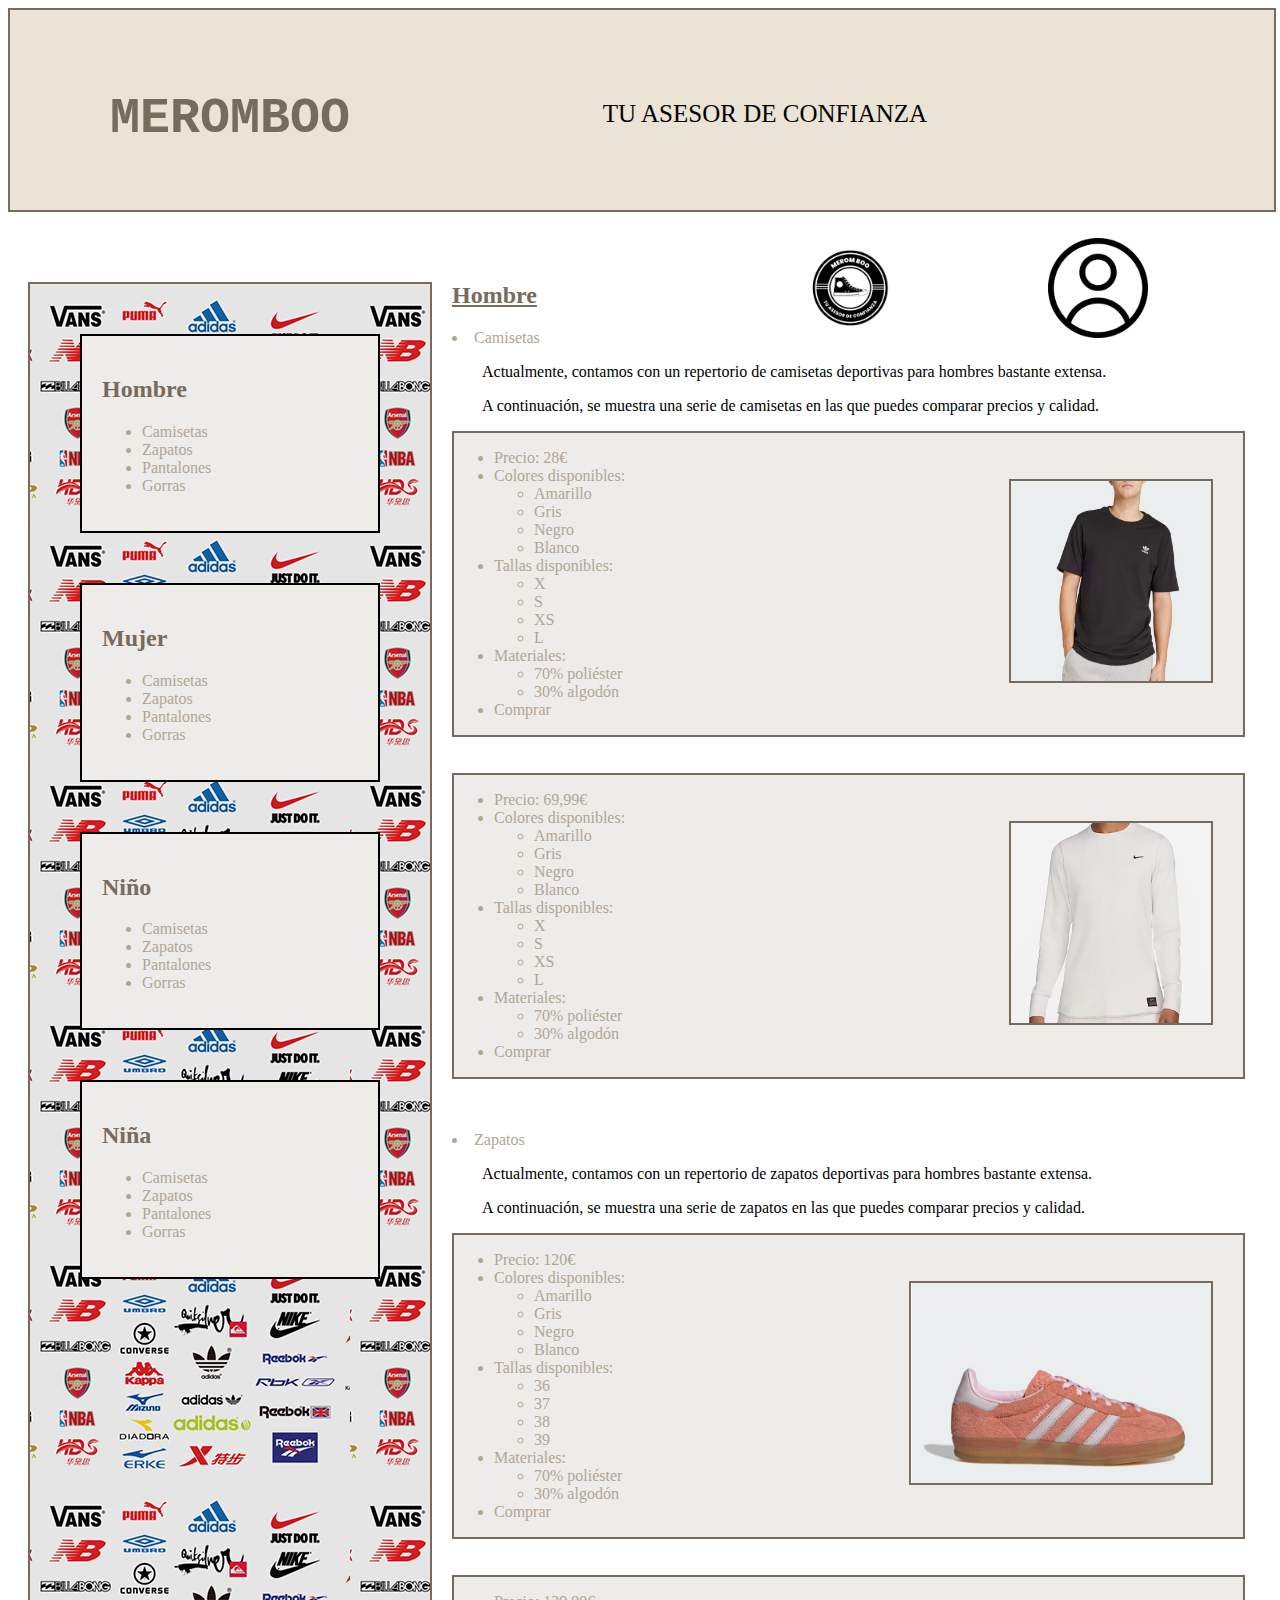
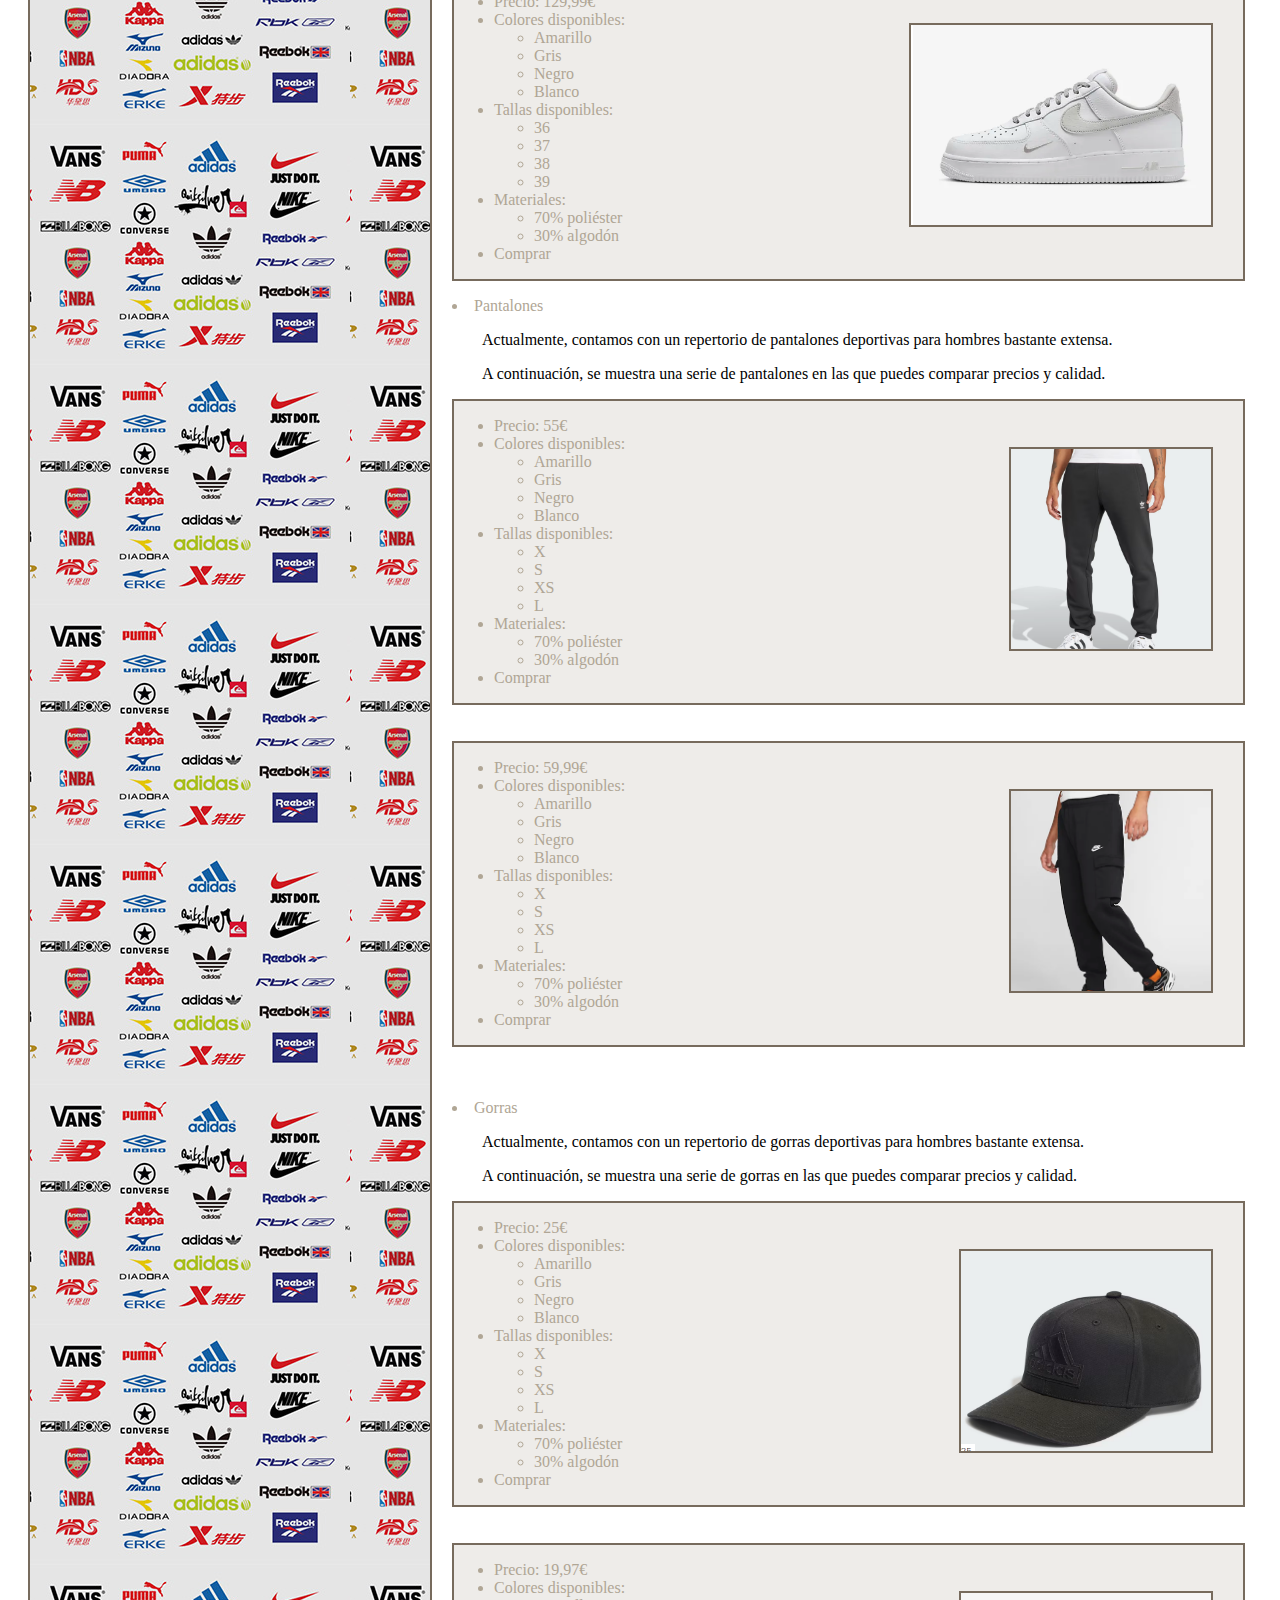
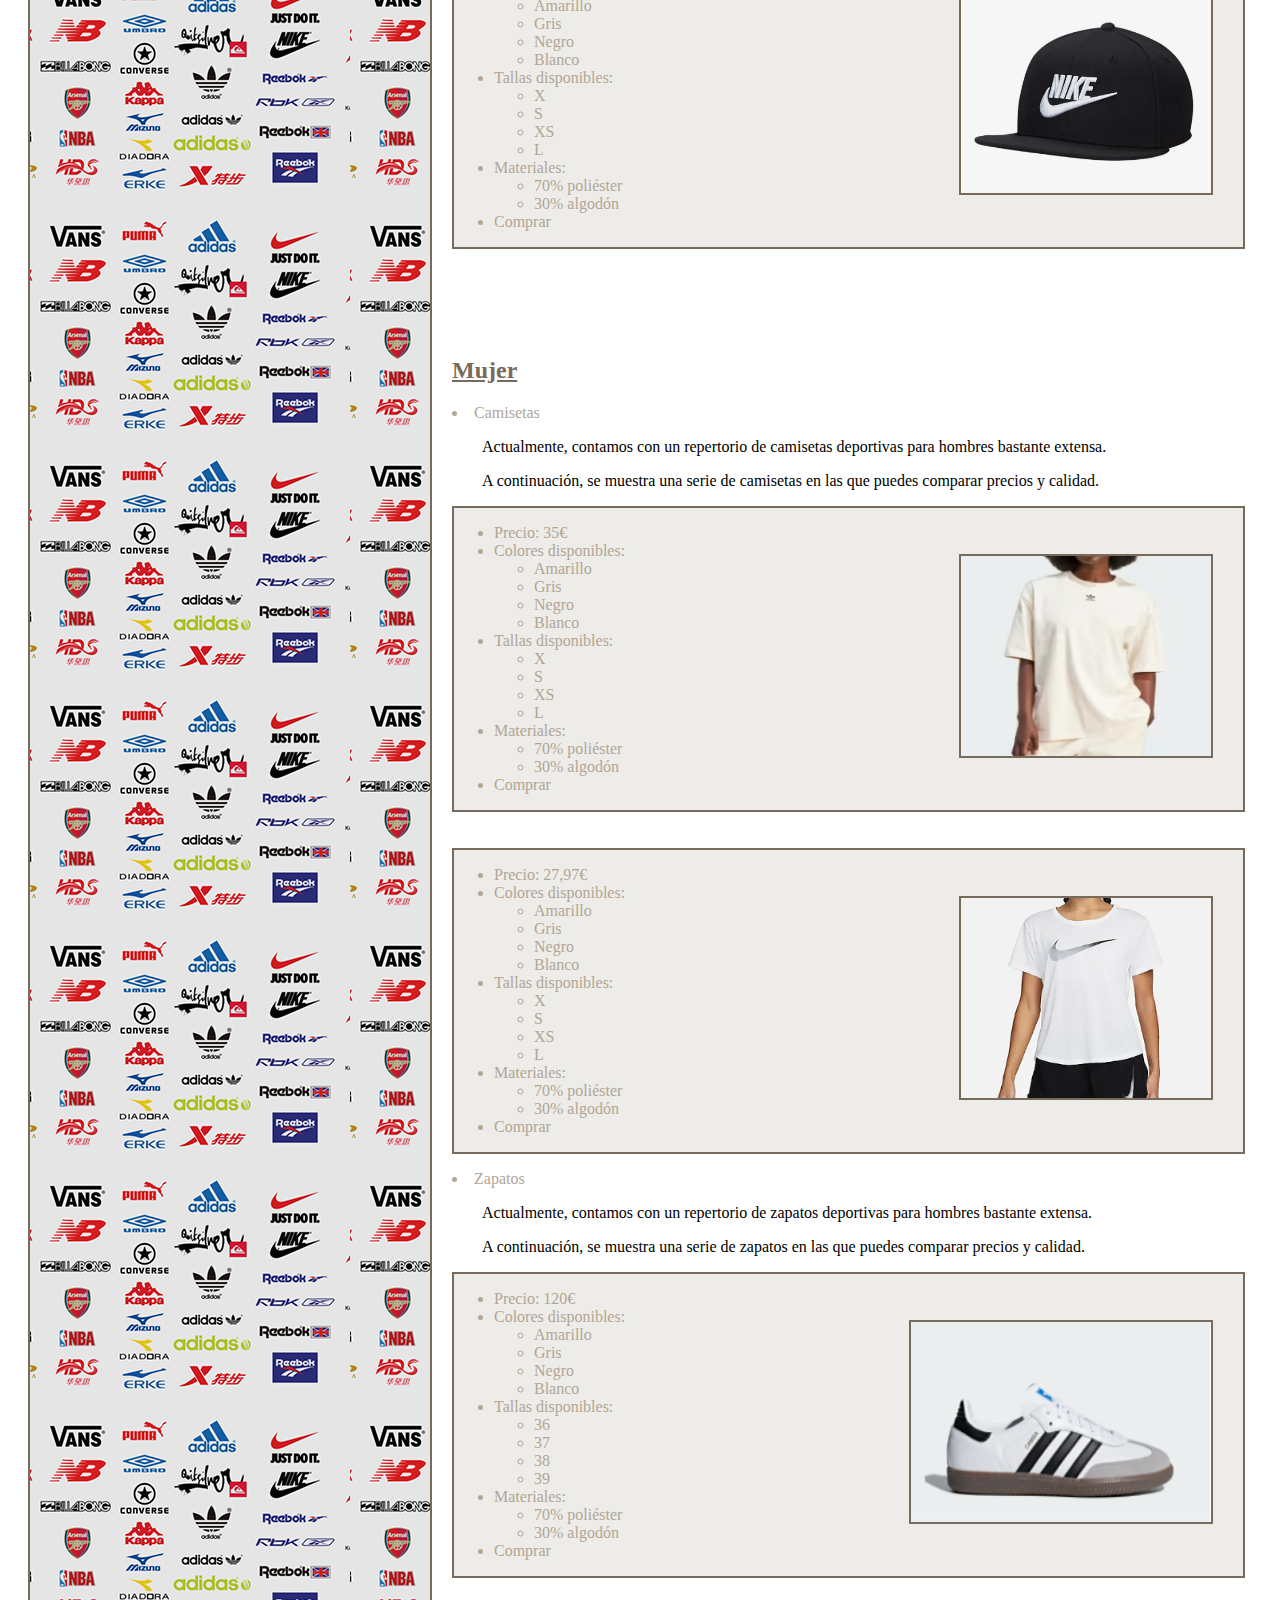
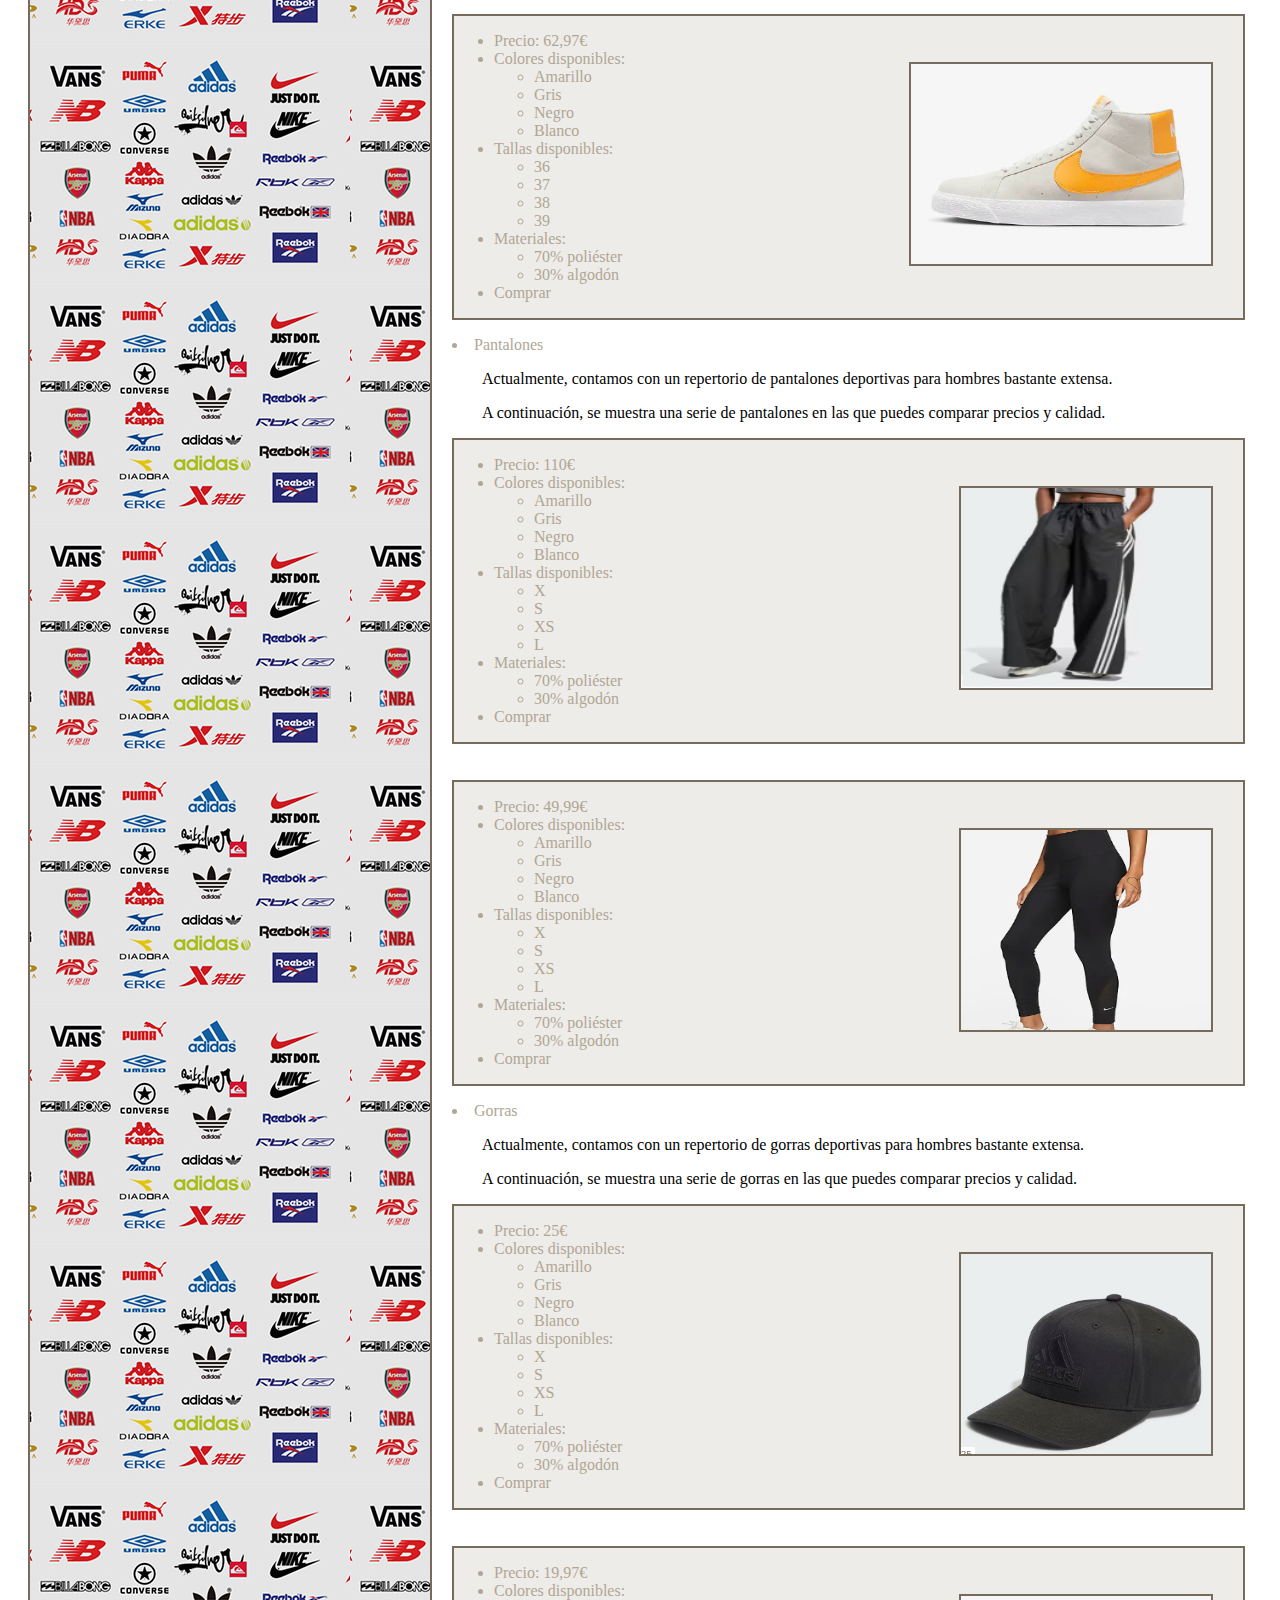
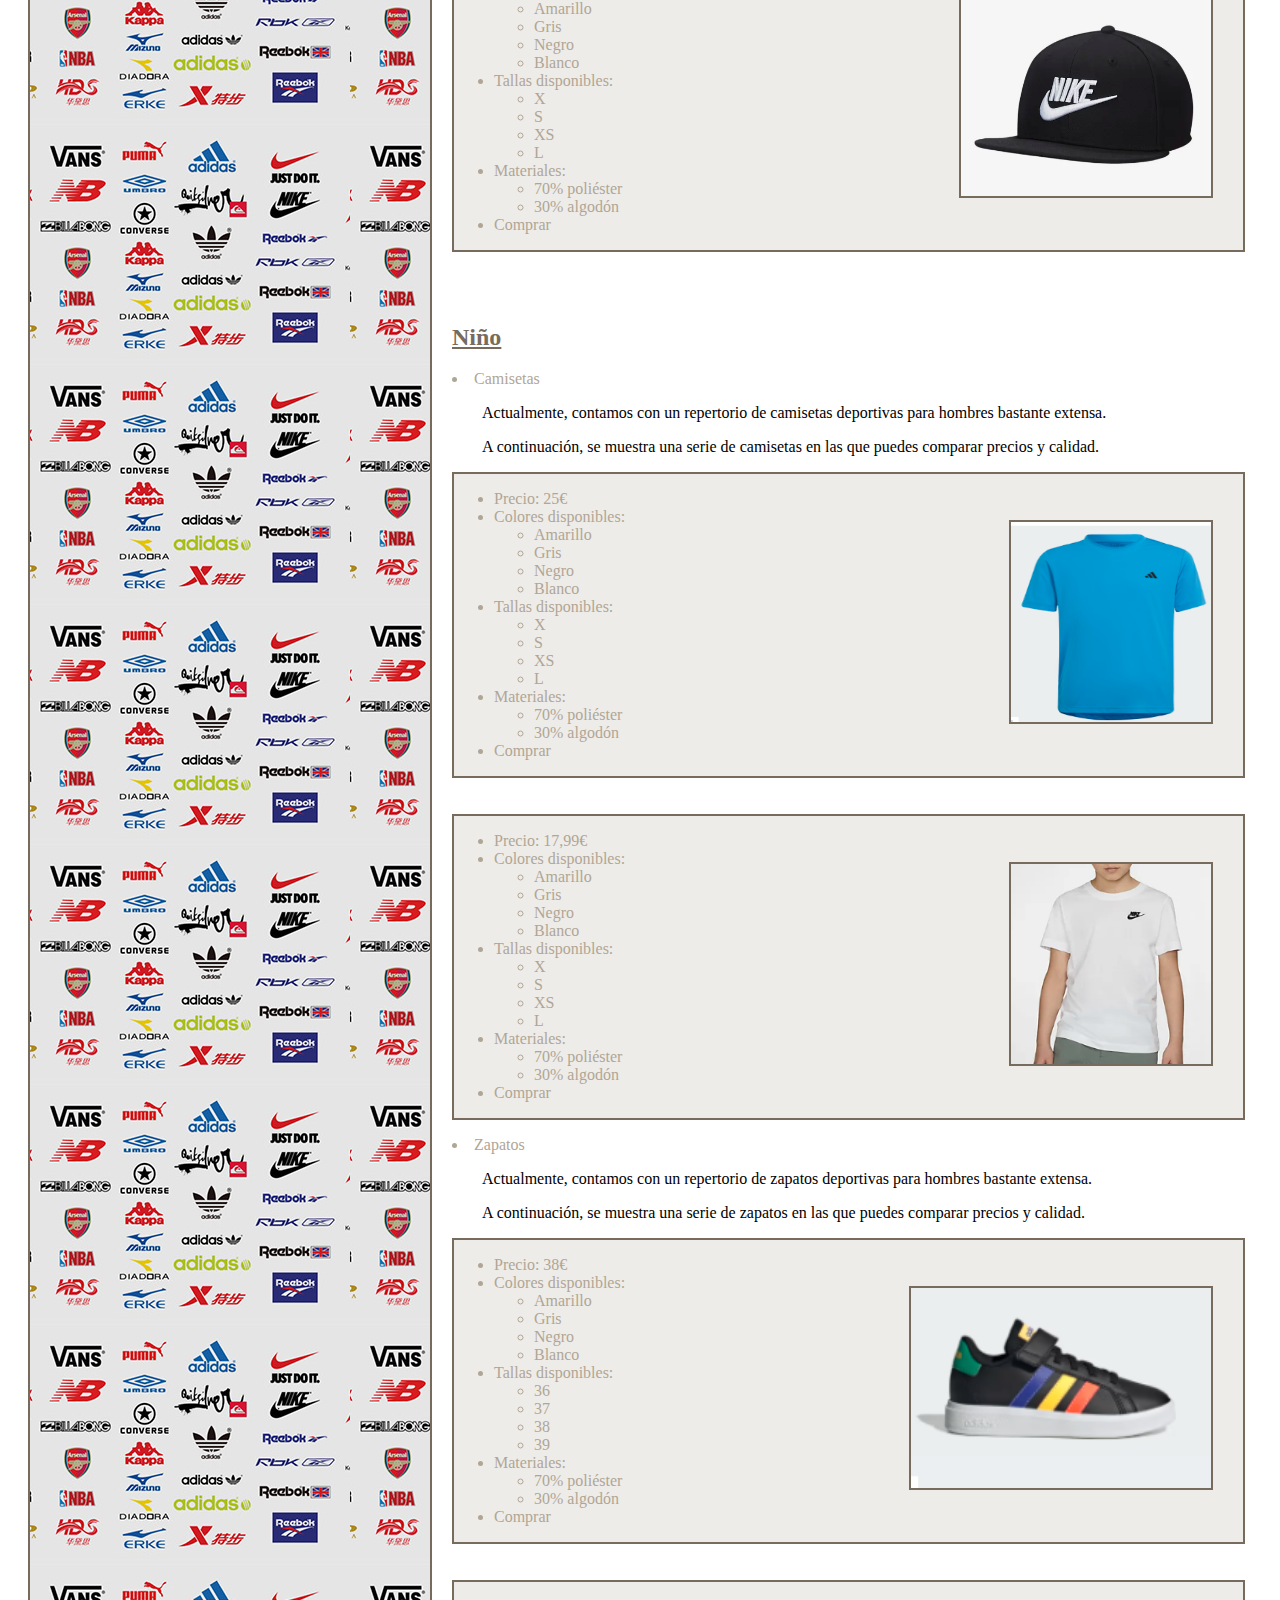
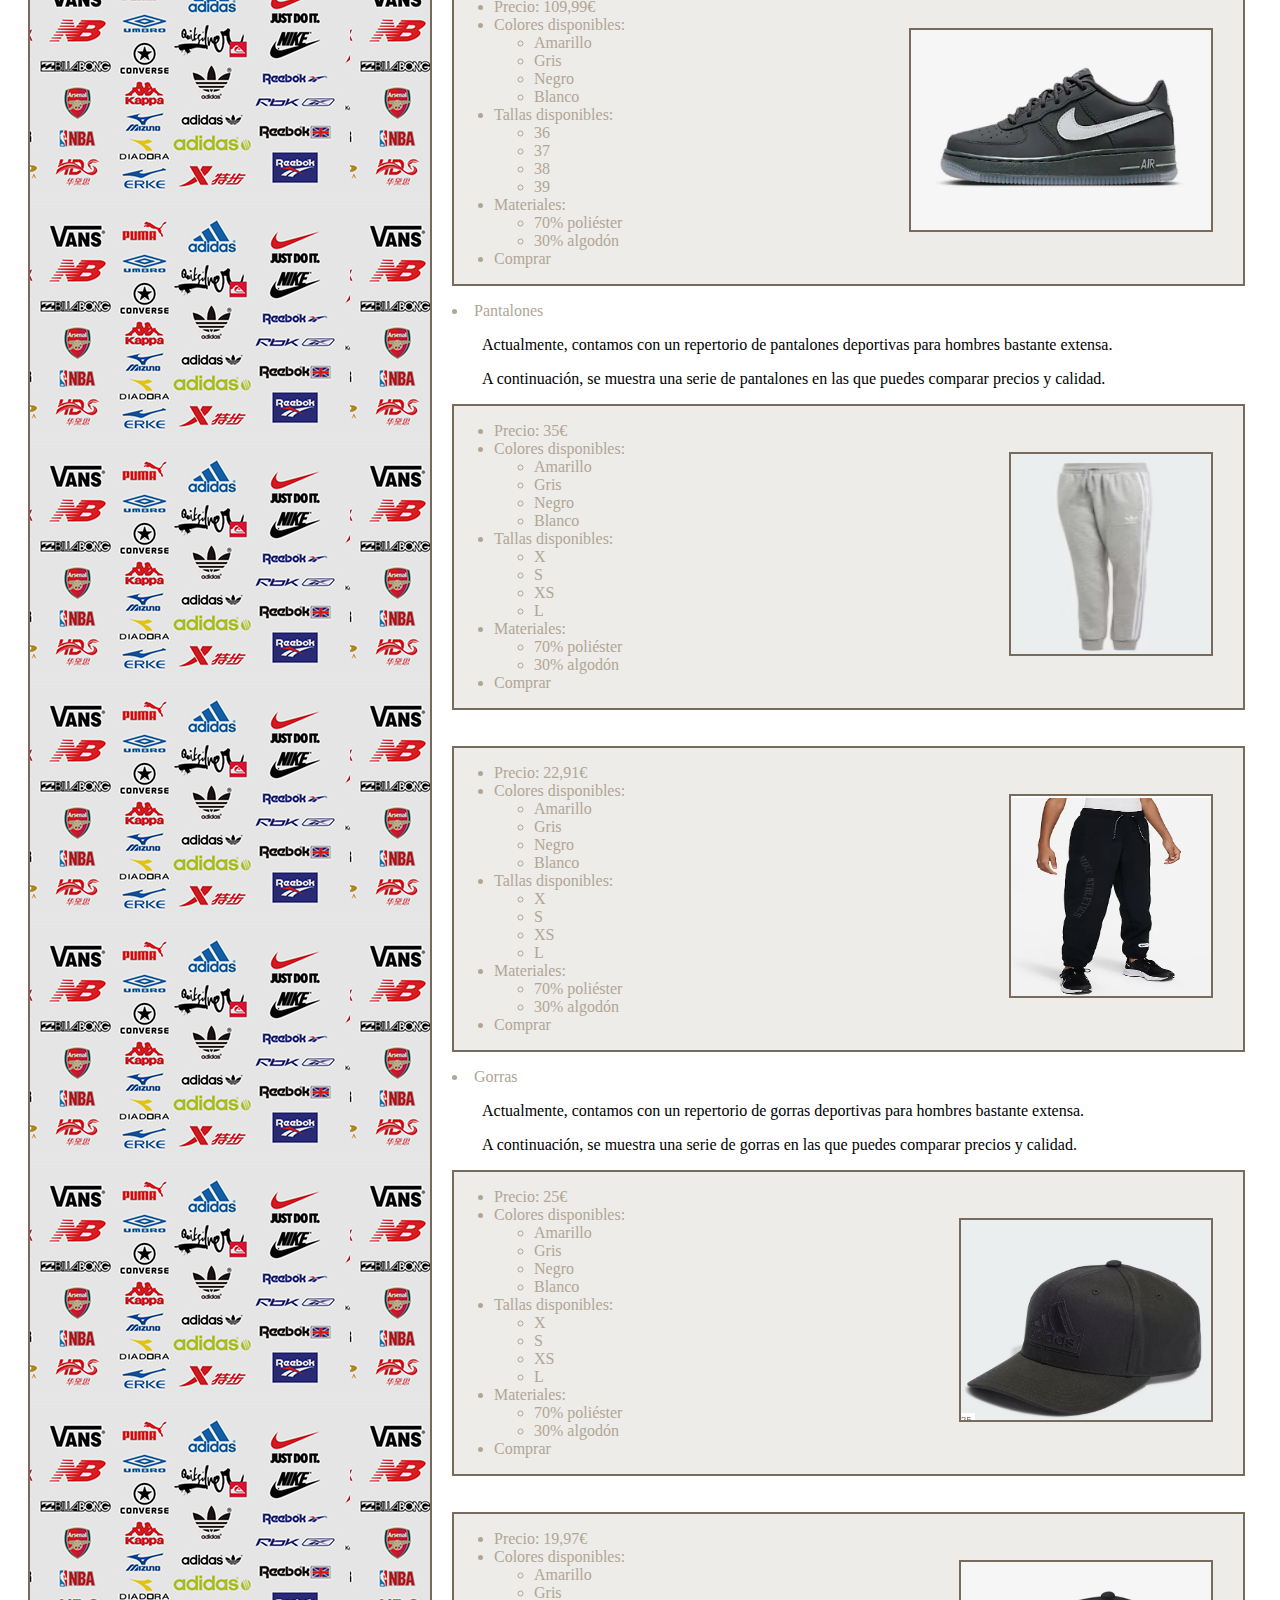
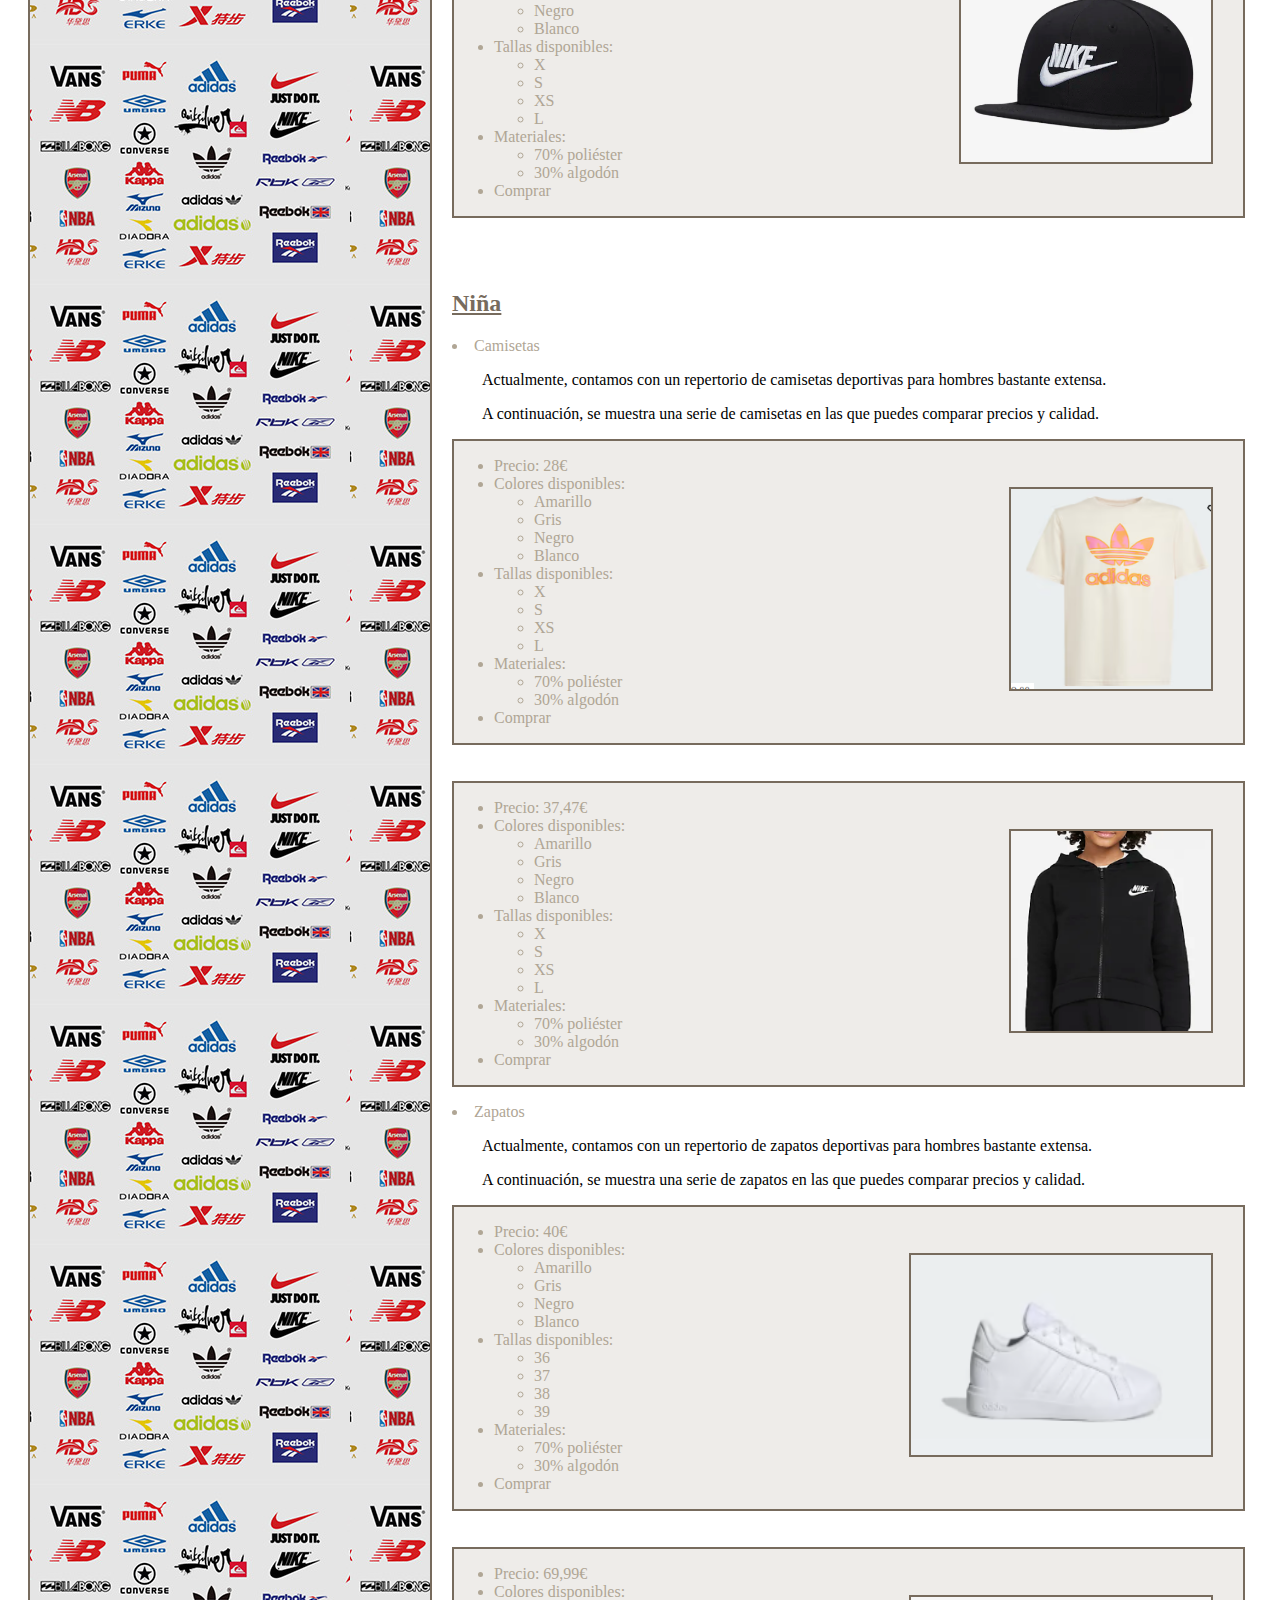
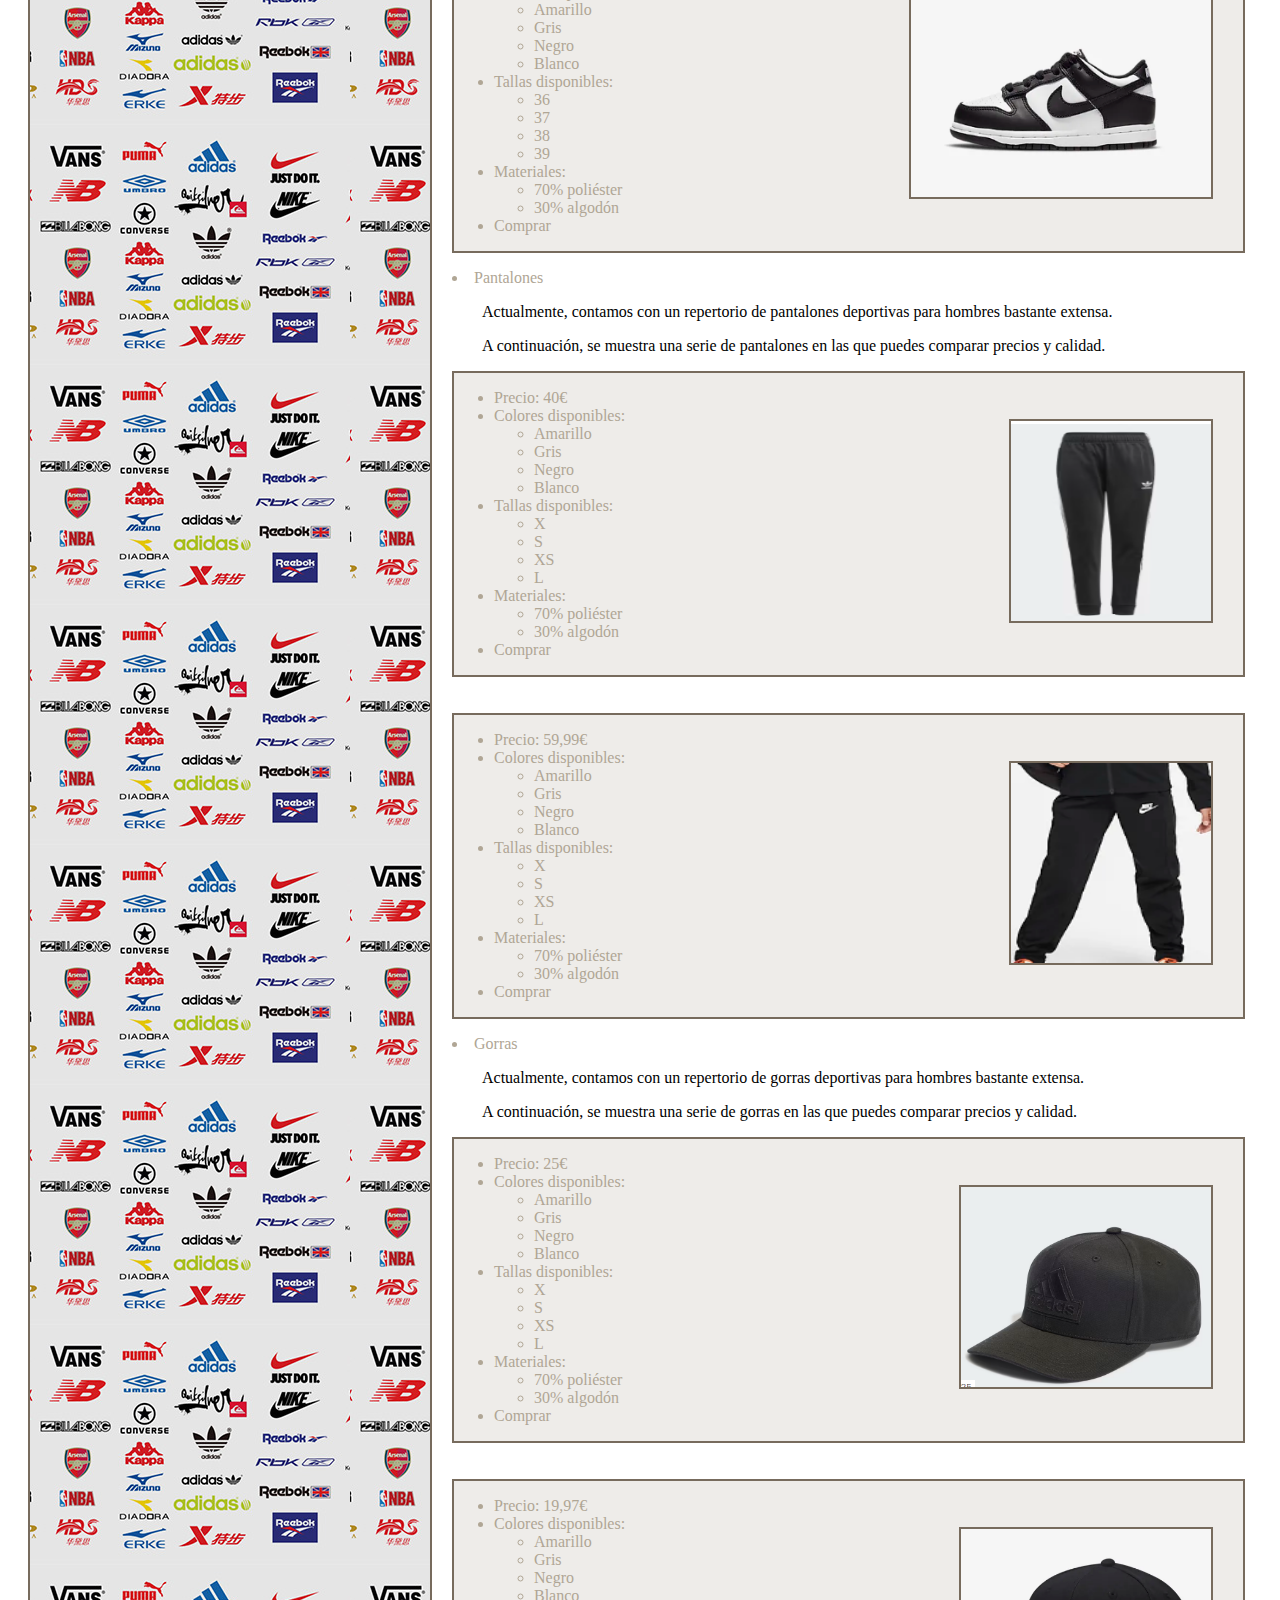
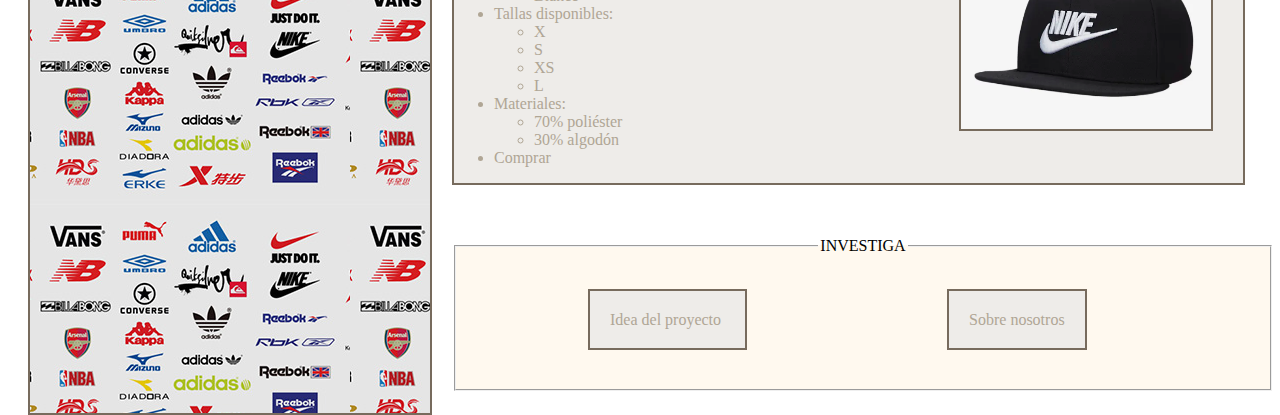
<file: index.html>
<html lang="es">
    
    <head>
        <meta name="viewport" content="width=device-width, initial-scale=1"/> 
        <script
            src="https://code.jquery.com/jquery-1.12.4.min.js"
            integrity="sha256-ZosEbRLbNQzLpnKIkEdrPv7lOy9C27hHQ+Xp8a4MxAQ="
            crossorigin="anonymous">
        </script>
        <meta charset="UTF-8"/>
        <meta http-equiv="Content-Type" content="text/html; charset=UTF-8"/>    
        <link rel="stylesheet" type="text/css" href="./CSS_general/index.css" title="style" />  
        <title>Inicio</title>
        
    </head>

    <body>
        <div class="ejem1">
            <h1>MEROMBOO</h1>
            <p>TU ASESOR DE CONFIANZA</p>
            <a href="./HTML/registrarse.html"><img src="./imagenes/usuario.png"/></a>
            <img src="./imagenes/logotipo.png"/>
        </div>
        <div class="grid">
            <div class="box-1">
                <div class="d11">
                    <h2>Hombre</h2>
                    <ul class="ejem3">
                        <a href="#cahom"><li>Camisetas</li></a>
                        <a href="#zahom"><li>Zapatos</li></a>
                        <a href="#panhom"><li>Pantalones</li></a>
                        <a href="#ohom"><li>Gorras</li></a>
                    </ul>
                </div>
                <div class="d11">
                    <h2>Mujer</h2>
                    <ul class="ejem3">
                        <a href="#camu"><li>Camisetas</li></a>
                        <a href="#zamu"><li>Zapatos</li></a>
                        <a href="#panmu"><li>Pantalones</li></a>
                        <a href="#omu"><li>Gorras</li></a>
                    </ul>
                </div>
                <div class="d11">
                    <h2>Niño</h2>
                    <ul class="ejem3">
                        <a href="#caño"><li>Camisetas</li></a>
                        <a href="#zaño"><li>Zapatos</li></a>
                        <a href="#panño"><li>Pantalones</li></a>
                        <a href="#oño"><li>Gorras</li></a>
                    </ul>
                </div>
                <div class="d11">
                    <h2>Niña</h2>
                    <ul class="ejem3">
                        <a href="#caña"><li>Camisetas</li></a>
                        <a href="#zaña"><li>Zapatos</li></a>
                        <a href="#panña"><li>Pantalones</li></a>
                        <a href="#oña"><li>Gorras</li></a>
                    </ul>
                </div>
            </div>
            <div class="caso1">
                <p>
                    <!--Hombre-->
                    <div><u><h2>Hombre</h2></u></div>
                    <div class="dentro">
                        <div>
                            <!--Camisetas para hombres-->
                            <li id="cahom">Camisetas</li>
                            <p>Actualmente, contamos con un repertorio de camisetas deportivas para hombres bastante extensa.</p>
                            <p>A continuación, se muestra una serie de camisetas en las que puedes comparar precios y calidad.</p>
                            <div class="adidas">
                                <p id="img"><img src="./imagenes/Hombre/Cahomadidas.png"/></p>
                                <p class="pimg">
                                    <ul>
                                        <li>Precio: 28€</li>
                                        <li>
                                            Colores disponibles:
                                            <ul>
                                                <li>Amarillo</li>
                                                <li>Gris</li>
                                                <li>Negro</li>
                                                <li>Blanco</li>
                                            </ul>
                                        </li>
                                        <li>
                                            Tallas disponibles:
                                            <ul>
                                                <li>X</li>
                                                <li>S</li>
                                                <li>XS</li>
                                                <li>L</li>
                                            </ul>
                                        </li>
                                        <li>
                                            Materiales:
                                            <ul>
                                                <li>70% poliéster</li>
                                                <li>30% algodón</li>
                                            </ul>
                                        </li>
                                        <li>
                                            <a href="https://www.adidas.es/camiseta-trefoil-essentials/IR9690.html">Comprar</a>
                                        </li>
                                    </ul>
                                </p>
                            </div>
                            <br></br>
                            <div class="nike">
                                <p id="img"><img src="./imagenes/Hombre/Cahomnike.png"/></p>
                                <p class="pimg">
                                    <ul>
                                        <li>Precio: 69,99€</li>
                                        <li>
                                            Colores disponibles:
                                            <ul>
                                                <li>Amarillo</li>
                                                <li>Gris</li>
                                                <li>Negro</li>
                                                <li>Blanco</li>
                                            </ul>
                                        </li>
                                        <li>
                                            Tallas disponibles:
                                            <ul>
                                                <li>X</li>
                                                <li>S</li>
                                                <li>XS</li>
                                                <li>L</li>
                                            </ul>
                                        </li>
                                        <li>
                                            Materiales:
                                            <ul>
                                                <li>70% poliéster</li>
                                                <li>30% algodón</li>
                                            </ul>
                                        </li>
                                        <li>
                                            <a href="https://www.nike.com/es/t/life-camiseta-de-manga-larga-y-alta-densidad-con-diseno-tipo-gofre-m5jc95/DX0894-030">Comprar</a>
                                        </li>
                                    </ul>
                                </p>
                            </div>
                            <br></br>
                        <p>
                            <!--Zapatos para hombres-->
                            <li id="zahom">Zapatos</li>
                            <p>Actualmente, contamos con un repertorio de zapatos deportivas para hombres bastante extensa.</p>
                            <p>A continuación, se muestra una serie de zapatos en las que puedes comparar precios y calidad.</p>
                            <div class="adidas2">
                                <p id="img"><img src="./imagenes/Hombre/zahomadidas.png"/></p>
                                <p class="pimg">
                                    <ul>
                                        <li>Precio: 120€</li>
                                        <li>
                                            Colores disponibles:
                                            <ul>
                                                <li>Amarillo</li>
                                                <li>Gris</li>
                                                <li>Negro</li>
                                                <li>Blanco</li>
                                            </ul>
                                        </li>
                                        <li>
                                            Tallas disponibles:
                                            <ul>
                                                <li>36</li>
                                                <li>37</li>
                                                <li>38</li>
                                                <li>39</li>
                                            </ul>
                                        </li>
                                        <li>
                                            Materiales:
                                            <ul>
                                                <li>70% poliéster</li>
                                                <li>30% algodón</li>
                                            </ul>
                                        </li>
                                        <li>
                                            <a href="https://www.adidas.es/zapatilla-gazelle-indoor/IE2946.html">Comprar</a>
                                        </li>
                                    </ul>
                                </p>
                            </div>
                            <br></br>
                            <div class="nike2">
                                <p id="img"><img src="./imagenes/Hombre/zahomnike.png"/></p>
                                <p class="pimg">
                                    <ul>
                                        <li>Precio: 129,99€</li>
                                        <li>
                                            Colores disponibles:
                                            <ul>
                                                <li>Amarillo</li>
                                                <li>Gris</li>
                                                <li>Negro</li>
                                                <li>Blanco</li>
                                            </ul>
                                        </li>
                                        <li>
                                            Tallas disponibles:
                                            <ul>
                                                <li>36</li>
                                                <li>37</li>
                                                <li>38</li>
                                                <li>39</li>
                                            </ul>
                                        </li>
                                        <li>
                                            Materiales:
                                            <ul>
                                                <li>70% poliéster</li>
                                                <li>30% algodón</li>
                                            </ul>
                                        </li>
                                        <li>
                                            <a href="https://www.nike.com/es/t/air-force-1-07-zapatillas-pfJxVN/FV0388-100">Comprar</a>
                                        </li>
                                    </ul>
                                </p>
                            </div>
                        </p>
                        <p>
                            <!--Pantalones para hombres-->
                            <li id="panhom">Pantalones</li>
                            <p>Actualmente, contamos con un repertorio de pantalones deportivas para hombres bastante extensa.</p>
                            <p>A continuación, se muestra una serie de pantalones en las que puedes comparar precios y calidad.</p>
                            <div class="adidas">
                                <p id="img"><img src="./imagenes/Hombre/panhomadidas.png"/></p>
                                <p class="pimg">
                                    <ul>
                                        <li>Precio: 55€</li>
                                        <li>
                                            Colores disponibles:
                                            <ul>
                                                <li>Amarillo</li>
                                                <li>Gris</li>
                                                <li>Negro</li>
                                                <li>Blanco</li>
                                            </ul>
                                        </li>
                                        <li>
                                            Tallas disponibles:
                                            <ul>
                                                <li>X</li>
                                                <li>S</li>
                                                <li>XS</li>
                                                <li>L</li>
                                            </ul>
                                        </li>
                                        <li>
                                            Materiales:
                                            <ul>
                                                <li>70% poliéster</li>
                                                <li>30% algodón</li>
                                            </ul>
                                        </li>
                                        <li>
                                            <a href="https://www.adidas.es/pantalon-trefoil-essentials/IR7798.html">Comprar</a>
                                        </li>
                                    </ul>
                                </p>
                            </div>
                            <br></br>
                            <div class="nike">
                                <p id="img"><img src="./imagenes/Hombre/panhomnike.png"/></p>
                                <p class="pimg">
                                    <ul>
                                        <li>Precio: 59,99€</li>
                                        <li>
                                            Colores disponibles:
                                            <ul>
                                                <li>Amarillo</li>
                                                <li>Gris</li>
                                                <li>Negro</li>
                                                <li>Blanco</li>
                                            </ul>
                                        </li>
                                        <li>
                                            Tallas disponibles:
                                            <ul>
                                                <li>X</li>
                                                <li>S</li>
                                                <li>XS</li>
                                                <li>L</li>
                                            </ul>
                                        </li>
                                        <li>
                                            Materiales:
                                            <ul>
                                                <li>70% poliéster</li>
                                                <li>30% algodón</li>
                                            </ul>
                                        </li>
                                        <li>
                                            <a href="https://www.nike.com/es/t/sportswear-club-fleece-pantalon-cargo-wT9Z2T/CD3129-010">Comprar</a>
                                        </li>
                                    </ul>
                                </p>
                            </div>
                            <br></br>
                        </p>
                        <p>
                            <!--Gorras para hombres-->
                            <li id="ohom">Gorras</li>
                            <p>Actualmente, contamos con un repertorio de gorras deportivas para hombres bastante extensa.</p>
                            <p>A continuación, se muestra una serie de gorras en las que puedes comparar precios y calidad.</p>
                            <div class="adidas3">
                                <p id="img"><img src="./imagenes/Hombre/gohomadidas.png"/></p>
                                <p class="pimg">
                                    <ul>
                                        <li>Precio: 25€</li>
                                        <li>
                                            Colores disponibles:
                                            <ul>
                                                <li>Amarillo</li>
                                                <li>Gris</li>
                                                <li>Negro</li>
                                                <li>Blanco</li>
                                            </ul>
                                        </li>
                                        <li>
                                            Tallas disponibles:
                                            <ul>
                                                <li>X</li>
                                                <li>S</li>
                                                <li>XS</li>
                                                <li>L</li>
                                            </ul>
                                        </li>
                                        <li>
                                            Materiales:
                                            <ul>
                                                <li>70% poliéster</li>
                                                <li>30% algodón</li>
                                            </ul>
                                        </li>
                                        <li>
                                            <a href="https://www.adidas.es/gorra-snapback-logo/IT7814.html">Comprar</a>
                                        </li>
                                    </ul>
                                </p>
                            </div>
                            <br></br>
                            <div class="nike3">
                                <p id="img"><img src="./imagenes/Hombre/gohomnike.png"/></p>
                                <p class="pimg">
                                    <ul>
                                        <li>Precio: 19,97€</li>
                                        <li>
                                            Colores disponibles:
                                            <ul>
                                                <li>Amarillo</li>
                                                <li>Gris</li>
                                                <li>Negro</li>
                                                <li>Blanco</li>
                                            </ul>
                                        </li>
                                        <li>
                                            Tallas disponibles:
                                            <ul>
                                                <li>X</li>
                                                <li>S</li>
                                                <li>XS</li>
                                                <li>L</li>
                                            </ul>
                                        </li>
                                        <li>
                                            Materiales:
                                            <ul>
                                                <li>70% poliéster</li>
                                                <li>30% algodón</li>
                                            </ul>
                                        </li>
                                        <li>
                                            <a href="https://www.nike.com/es/t/dri-fit-pro-gorra-futura-con-estructura-dz4CzC/FB5380-010">Comprar</a>
                                        </li>
                                    </ul>
                                </p>
                            </div>
                            <br></br>
                        </p>   
                    </div>         
                </p>
                <br></br>
                <p>
                    <!--Mujer-->
                    <div><u><h2>Mujer</h2></div></u>
                    <div>
                        <p>
                            <!--Camisetas para mujer-->
                            <li id="camu">Camisetas</li>
                            <p>Actualmente, contamos con un repertorio de camisetas deportivas para hombres bastante extensa.</p>
                            <p>A continuación, se muestra una serie de camisetas en las que puedes comparar precios y calidad.</p>
                            <div class="adidas5">
                                <p id="img"><img src="./imagenes/Mujer/Camuadidas.png"/></p>
                                <p class="pimg">
                                    <ul>
                                        <li>Precio: 35€</li>
                                        <li>
                                            Colores disponibles:
                                            <ul>
                                                <li>Amarillo</li>
                                                <li>Gris</li>
                                                <li>Negro</li>
                                                <li>Blanco</li>
                                            </ul>
                                        </li>
                                        <li>
                                            Tallas disponibles:
                                            <ul>
                                                <li>X</li>
                                                <li>S</li>
                                                <li>XS</li>
                                                <li>L</li>
                                            </ul>
                                        </li>
                                        <li>
                                            Materiales:
                                            <ul>
                                                <li>70% poliéster</li>
                                                <li>30% algodón</li>
                                            </ul>
                                        </li>
                                        <li>
                                            <a href="https://www.adidas.es/top-hyperglam-shine-training/IN6823.html">Comprar</a>
                                        </li>
                                    </ul>
                                </p>
                            </div>
                            <br></br>
                            <div class="nike5">
                                <p id="img"><img src="./imagenes/Mujer/Camunike.png"/></p>
                                <p class="pimg">
                                    <ul>
                                        <li>Precio: 27,97€</li>
                                        <li>
                                            Colores disponibles:
                                            <ul>
                                                <li>Amarillo</li>
                                                <li>Gris</li>
                                                <li>Negro</li>
                                                <li>Blanco</li>
                                            </ul>
                                        </li>
                                        <li>
                                            Tallas disponibles:
                                            <ul>
                                                <li>X</li>
                                                <li>S</li>
                                                <li>XS</li>
                                                <li>L</li>
                                            </ul>
                                        </li>
                                        <li>
                                            Materiales:
                                            <ul>
                                                <li>70% poliéster</li>
                                                <li>30% algodón</li>
                                            </ul>
                                        </li>
                                        <li>
                                            <a href="https://www.nike.com/es/t/dri-fit-one-camiseta-de-running-de-manga-corta-LGS1dN/DX1025-100">Comprar</a>
                                        </li>
                                    </ul>
                                </p>
                            </div>
                        </p>
                        <p>
                            <!--Zapatos para mujer-->
                            <li id="zamu">Zapatos</li>
                            <p>Actualmente, contamos con un repertorio de zapatos deportivas para hombres bastante extensa.</p>
                            <p>A continuación, se muestra una serie de zapatos en las que puedes comparar precios y calidad.</p>
                            <div class="adidas6">
                                <p id="img"><img src="./imagenes/Mujer/Zamuadidas.png"/></p>
                                <p class="pimg">
                                    <ul>
                                        <li>Precio: 120€</li>
                                        <li>
                                            Colores disponibles:
                                            <ul>
                                                <li>Amarillo</li>
                                                <li>Gris</li>
                                                <li>Negro</li>
                                                <li>Blanco</li>
                                            </ul>
                                        </li>
                                        <li>
                                            Tallas disponibles:
                                            <ul>
                                                <li>36</li>
                                                <li>37</li>
                                                <li>38</li>
                                                <li>39</li>
                                            </ul>
                                        </li>
                                        <li>
                                            Materiales:
                                            <ul>
                                                <li>70% poliéster</li>
                                                <li>30% algodón</li>
                                            </ul>
                                        </li>
                                        <li>
                                            <a href="https://www.adidas.es/zapatilla-samba-og/B75806.html">Comprar</a>
                                        </li>
                                    </ul>
                                </p>
                            </div>
                            <br></br>
                            <div class="nike6">
                                <p id="img"><img src="./imagenes/Mujer/Zamunike.png"/></p>
                                <p class="pimg">
                                    <ul>
                                        <li>Precio: 62,97€</li>
                                        <li>
                                            Colores disponibles:
                                            <ul>
                                                <li>Amarillo</li>
                                                <li>Gris</li>
                                                <li>Negro</li>
                                                <li>Blanco</li>
                                            </ul>
                                        </li>
                                        <li>
                                            Tallas disponibles:
                                            <ul>
                                                <li>36</li>
                                                <li>37</li>
                                                <li>38</li>
                                                <li>39</li>
                                            </ul>
                                        </li>
                                        <li>
                                            Materiales:
                                            <ul>
                                                <li>70% poliéster</li>
                                                <li>30% algodón</li>
                                            </ul>
                                        </li>
                                        <li>
                                            <a href="https://www.nike.com/es/t/sb-zoom-blazer-mid-zapatillas-de-skateboard-v5PKF5/864349-110">Comprar</a>
                                        </li>
                                    </ul>
                                </p>
                            </div>
                        </p>
                        <p>
                            <!--Pantalones para mujer-->
                            <li id="panmu">Pantalones</li>
                            <p>Actualmente, contamos con un repertorio de pantalones deportivas para hombres bastante extensa.</p>
                            <p>A continuación, se muestra una serie de pantalones en las que puedes comparar precios y calidad.</p>
                            <div class="adidas7">
                                <p id="img"><img src="./imagenes/Mujer/Panmuadidas.png"/></p>
                                <p class="pimg">
                                    <ul>
                                        <li>Precio: 110€</li>
                                        <li>
                                            Colores disponibles:
                                            <ul>
                                                <li>Amarillo</li>
                                                <li>Gris</li>
                                                <li>Negro</li>
                                                <li>Blanco</li>
                                            </ul>
                                        </li>
                                        <li>
                                            Tallas disponibles:
                                            <ul>
                                                <li>X</li>
                                                <li>S</li>
                                                <li>XS</li>
                                                <li>L</li>
                                            </ul>
                                        </li>
                                        <li>
                                            Materiales:
                                            <ul>
                                                <li>70% poliéster</li>
                                                <li>30% algodón</li>
                                            </ul>
                                        </li>
                                        <li>
                                            <a href="https://www.adidas.es/pantalon-adilenium-oversized/IV9318.html">Comprar</a>
                                        </li>
                                    </ul>
                                </p>
                            </div>
                            <br></br>
                            <div class="nike7">
                                <p id="img"><img src="./imagenes/Mujer/Panmunike.png"/></p>
                                <p class="pimg">
                                    <ul>
                                        <li>Precio: 49,99€</li>
                                        <li>
                                            Colores disponibles:
                                            <ul>
                                                <li>Amarillo</li>
                                                <li>Gris</li>
                                                <li>Negro</li>
                                                <li>Blanco</li>
                                            </ul>
                                        </li>
                                        <li>
                                            Tallas disponibles:
                                            <ul>
                                                <li>X</li>
                                                <li>S</li>
                                                <li>XS</li>
                                                <li>L</li>
                                            </ul>
                                        </li>
                                        <li>
                                            Materiales:
                                            <ul>
                                                <li>70% poliéster</li>
                                                <li>30% algodón</li>
                                            </ul>
                                        </li>
                                        <li>
                                            <a href="https://www.nike.com/es/t/one-leggings-de-7-8-de-talle-alto-blp8P9/DV9020-010">Comprar</a>
                                        </li>
                                    </ul>
                                </p>
                            </div>
                        </p>
                        <p>
                            <!--Gorras para mujer-->
                            <li id="omu">Gorras</li>
                            <p>Actualmente, contamos con un repertorio de gorras deportivas para hombres bastante extensa.</p>
                            <p>A continuación, se muestra una serie de gorras en las que puedes comparar precios y calidad.</p>
                            <div class="adidas8">
                                <p id="img"><img src="./imagenes/Mujer/gomuadidas.png"/></p>
                                <p class="pimg">
                                    <ul>
                                        <li>Precio: 25€</li>
                                        <li>
                                            Colores disponibles:
                                            <ul>
                                                <li>Amarillo</li>
                                                <li>Gris</li>
                                                <li>Negro</li>
                                                <li>Blanco</li>
                                            </ul>
                                        </li>
                                        <li>
                                            Tallas disponibles:
                                            <ul>
                                                <li>X</li>
                                                <li>S</li>
                                                <li>XS</li>
                                                <li>L</li>
                                            </ul>
                                        </li>
                                        <li>
                                            Materiales:
                                            <ul>
                                                <li>70% poliéster</li>
                                                <li>30% algodón</li>
                                            </ul>
                                        </li>
                                        <li>
                                            <a href="https://www.adidas.es/gorra-snapback-logo/IT7814.html">Comprar</a>
                                        </li>
                                    </ul>
                                </p>
                            </div>
                            <br></br>
                            <div class="nike8">
                                <p id="img"><img src="./imagenes/Mujer/gomunike.png"/></p>
                                <p class="pimg">
                                    <ul>
                                        <li>Precio: 19,97€</li>
                                        <li>
                                            Colores disponibles:
                                            <ul>
                                                <li>Amarillo</li>
                                                <li>Gris</li>
                                                <li>Negro</li>
                                                <li>Blanco</li>
                                            </ul>
                                        </li>
                                        <li>
                                            Tallas disponibles:
                                            <ul>
                                                <li>X</li>
                                                <li>S</li>
                                                <li>XS</li>
                                                <li>L</li>
                                            </ul>
                                        </li>
                                        <li>
                                            Materiales:
                                            <ul>
                                                <li>70% poliéster</li>
                                                <li>30% algodón</li>
                                            </ul>
                                        </li>
                                        <li>
                                            <a href="https://www.nike.com/es/t/dri-fit-pro-gorra-futura-con-estructura-dz4CzC/FB5380-010">Comprar</a>
                                        </li>
                                    </ul>
                                </p>
                            </div>
                        </p> 
                    </div>
                </p>
                <br></br>
                <p>
                    <!--Niño-->
                    <div><u><h2>Niño</h2></div></u>
                    <div>
                        <p>
                            <!--Camisetas para niños-->
                            <li id="caño">Camisetas</li>
                            <p>Actualmente, contamos con un repertorio de camisetas deportivas para hombres bastante extensa.</p>
                            <p>A continuación, se muestra una serie de camisetas en las que puedes comparar precios y calidad.</p>
                            <div class="adidas9">
                                <p id="img"><img src="./imagenes/Niño/cañoadidas.png"/></p>
                                <p class="pimg">
                                    <ul>
                                        <li>Precio: 25€</li>
                                        <li>
                                            Colores disponibles:
                                            <ul>
                                                <li>Amarillo</li>
                                                <li>Gris</li>
                                                <li>Negro</li>
                                                <li>Blanco</li>
                                            </ul>
                                        </li>
                                        <li>
                                            Tallas disponibles:
                                            <ul>
                                                <li>X</li>
                                                <li>S</li>
                                                <li>XS</li>
                                                <li>L</li>
                                            </ul>
                                        </li>
                                        <li>
                                            Materiales:
                                            <ul>
                                                <li>70% poliéster</li>
                                                <li>30% algodón</li>
                                            </ul>
                                        </li>
                                        <li>
                                            <a href="https://www.adidas.es/camiseta-club-tennis/HZ9010.html">Comprar</a>
                                        </li>
                                    </ul>
                                </p>
                            </div>
                            <br></br>
                            <div class="nike9">
                                <p id="img"><img src="./imagenes/Niño/cañonike.png"/></p>
                                <p class="pimg">
                                    <ul>
                                        <li>Precio: 17,99€</li>
                                        <li>
                                            Colores disponibles:
                                            <ul>
                                                <li>Amarillo</li>
                                                <li>Gris</li>
                                                <li>Negro</li>
                                                <li>Blanco</li>
                                            </ul>
                                        </li>
                                        <li>
                                            Tallas disponibles:
                                            <ul>
                                                <li>X</li>
                                                <li>S</li>
                                                <li>XS</li>
                                                <li>L</li>
                                            </ul>
                                        </li>
                                        <li>
                                            Materiales:
                                            <ul>
                                                <li>70% poliéster</li>
                                                <li>30% algodón</li>
                                            </ul>
                                        </li>
                                        <li>
                                            <a href="https://www.nike.com/es/t/sportswear-camiseta-nino-a-vwv4Q6/AR5254-100">Comprar</a>
                                        </li>
                                    </ul>
                                </p>
                            </div>
                        </p>
                        <p>
                            <!--Zapatos para niños-->
                            <li id="zaño">Zapatos</li>
                            <p>Actualmente, contamos con un repertorio de zapatos deportivas para hombres bastante extensa.</p>
                            <p>A continuación, se muestra una serie de zapatos en las que puedes comparar precios y calidad.</p>
                            <div class="adidas10">
                                <p id="img"><img src="./imagenes/Niño/zañoadidas.png"/></p>
                                <p class="pimg">
                                    <ul>
                                        <li>Precio: 38€</li>
                                        <li>
                                            Colores disponibles:
                                            <ul>
                                                <li>Amarillo</li>
                                                <li>Gris</li>
                                                <li>Negro</li>
                                                <li>Blanco</li>
                                            </ul>
                                        </li>
                                        <li>
                                            Tallas disponibles:
                                            <ul>
                                                <li>36</li>
                                                <li>37</li>
                                                <li>38</li>
                                                <li>39</li>
                                            </ul>
                                        </li>
                                        <li>
                                            Materiales:
                                            <ul>
                                                <li>70% poliéster</li>
                                                <li>30% algodón</li>
                                            </ul>
                                        </li>
                                        <li>
                                            <a href="https://www.adidas.es/zapatilla-grand-court-court-elastic-lace-top-strap/HP8914.html">Comprar</a>
                                        </li>
                                    </ul>
                                </p>
                            </div>
                            <br></br>
                            <div class="nike10">
                                <p id="img"><img src="./imagenes/Niño/zañonike.png"/></p>
                                <p class="pimg">
                                    <ul>
                                        <li>Precio: 109,99€</li>
                                        <li>
                                            Colores disponibles:
                                            <ul>
                                                <li>Amarillo</li>
                                                <li>Gris</li>
                                                <li>Negro</li>
                                                <li>Blanco</li>
                                            </ul>
                                        </li>
                                        <li>
                                            Tallas disponibles:
                                            <ul>
                                                <li>36</li>
                                                <li>37</li>
                                                <li>38</li>
                                                <li>39</li>
                                            </ul>
                                        </li>
                                        <li>
                                            Materiales:
                                            <ul>
                                                <li>70% poliéster</li>
                                                <li>30% algodón</li>
                                            </ul>
                                        </li>
                                        <li>
                                            <a href="https://www.nike.com/es/w?q=zapatos%20para%20ni%C3%B1os&vst=zapatos%20para%20ni%C3%B1os">Comprar</a>
                                        </li>
                                    </ul>
                                </p>
                            </div>
                        </p>
                        <p>
                            <!--Pantalones para niños-->
                            <li id="panño">Pantalones</li>
                            <p>Actualmente, contamos con un repertorio de pantalones deportivas para hombres bastante extensa.</p>
                            <p>A continuación, se muestra una serie de pantalones en las que puedes comparar precios y calidad.</p>
                            <div class="adidas11">
                                <p id="img"><img src="./imagenes/Niño/panñoadidas.png"/></p>
                                <p class="pimg">
                                    <ul>
                                        <li>Precio: 35€</li>
                                        <li>
                                            Colores disponibles:
                                            <ul>
                                                <li>Amarillo</li>
                                                <li>Gris</li>
                                                <li>Negro</li>
                                                <li>Blanco</li>
                                            </ul>
                                        </li>
                                        <li>
                                            Tallas disponibles:
                                            <ul>
                                                <li>X</li>
                                                <li>S</li>
                                                <li>XS</li>
                                                <li>L</li>
                                            </ul>
                                        </li>
                                        <li>
                                            Materiales:
                                            <ul>
                                                <li>70% poliéster</li>
                                                <li>30% algodón</li>
                                            </ul>
                                        </li>
                                        <li>
                                            <a href="https://www.adidas.es/pantalon-3-bandas/GD2705.html">Comprar</a>
                                        </li>
                                    </ul>
                                </p>
                            </div>
                            <br></br>
                            <div class="nike11">
                                <p id="img"><img src="./imagenes/Niño/panñonike.png"/></p>
                                <p class="pimg">
                                    <ul>
                                        <li>Precio: 22,91€</li>
                                        <li>
                                            Colores disponibles:
                                            <ul>
                                                <li>Amarillo</li>
                                                <li>Gris</li>
                                                <li>Negro</li>
                                                <li>Blanco</li>
                                            </ul>
                                        </li>
                                        <li>
                                            Tallas disponibles:
                                            <ul>
                                                <li>X</li>
                                                <li>S</li>
                                                <li>XS</li>
                                                <li>L</li>
                                            </ul>
                                        </li>
                                        <li>
                                            Materiales:
                                            <ul>
                                                <li>70% poliéster</li>
                                                <li>30% algodón</li>
                                            </ul>
                                        </li>
                                        <li>
                                            <a href="https://www.nike.com/es/t/repel-athletics-pantalon-de-entrenamiento-nino-GJkSsv/DX5367-010">Comprar</a>
                                        </li>
                                    </ul>
                                </p>
                            </div>
                        </p>
                        <p>
                            <!--Gorras para niños-->
                            <li id="oño">Gorras</li>
                            <p>Actualmente, contamos con un repertorio de gorras deportivas para hombres bastante extensa.</p>
                            <p>A continuación, se muestra una serie de gorras en las que puedes comparar precios y calidad.</p>
                            <div class="adidas12">
                                <p id="img"><img src="./imagenes/Niño/goñoadidas.png"/></p>
                                <p class="pimg">
                                    <ul>
                                        <li>Precio: 25€</li>
                                        <li>
                                            Colores disponibles:
                                            <ul>
                                                <li>Amarillo</li>
                                                <li>Gris</li>
                                                <li>Negro</li>
                                                <li>Blanco</li>
                                            </ul>
                                        </li>
                                        <li>
                                            Tallas disponibles:
                                            <ul>
                                                <li>X</li>
                                                <li>S</li>
                                                <li>XS</li>
                                                <li>L</li>
                                            </ul>
                                        </li>
                                        <li>
                                            Materiales:
                                            <ul>
                                                <li>70% poliéster</li>
                                                <li>30% algodón</li>
                                            </ul>
                                        </li>
                                        <li>
                                            <a href="https://www.adidas.es/gorra-snapback-logo/IT7814.html">Comprar</a>
                                        </li>
                                    </ul>
                                </p>
                            </div>
                            <br></br>
                            <div class="nike12">
                                <p id="img"><img src="./imagenes/Niño/goñonike.png"/></p>
                                <p class="pimg">
                                    <ul>
                                        <li>Precio: 19,97€</li>
                                        <li>
                                            Colores disponibles:
                                            <ul>
                                                <li>Amarillo</li>
                                                <li>Gris</li>
                                                <li>Negro</li>
                                                <li>Blanco</li>
                                            </ul>
                                        </li>
                                        <li>
                                            Tallas disponibles:
                                            <ul>
                                                <li>X</li>
                                                <li>S</li>
                                                <li>XS</li>
                                                <li>L</li>
                                            </ul>
                                        </li>
                                        <li>
                                            Materiales:
                                            <ul>
                                                <li>70% poliéster</li>
                                                <li>30% algodón</li>
                                            </ul>
                                        </li>
                                        <li>
                                            <a href="https://www.nike.com/es/t/dri-fit-pro-gorra-futura-con-estructura-dz4CzC/FB5380-010">Comprar</a>
                                        </li>
                                    </ul>
                                </p>
                            </div>
                        </p>
                    </div>
                </p>
                <br></br>
                <p>
                    <!--Niña-->
                    <div><u><h2>Niña</h2></div></u>
                    <div>
                        <p>
                            <!--Camiseta para niñas-->
                            <li id="caña">Camisetas</li>
                            <p>Actualmente, contamos con un repertorio de camisetas deportivas para hombres bastante extensa.</p>
                            <p>A continuación, se muestra una serie de camisetas en las que puedes comparar precios y calidad.</p>
                            <div class="adidas13">
                                <p id="img"><img src="./imagenes/Niña/cañaadidas.png"/></p>
                                <p class="pimg">
                                    <ul>
                                        <li>Precio: 28€</li>
                                        <li>
                                            Colores disponibles:
                                            <ul>
                                                <li>Amarillo</li>
                                                <li>Gris</li>
                                                <li>Negro</li>
                                                <li>Blanco</li>
                                            </ul>
                                        </li>
                                        <li>
                                            Tallas disponibles:
                                            <ul>
                                                <li>X</li>
                                                <li>S</li>
                                                <li>XS</li>
                                                <li>L</li>
                                            </ul>
                                        </li>
                                        <li>
                                            Materiales:
                                            <ul>
                                                <li>70% poliéster</li>
                                                <li>30% algodón</li>
                                            </ul>
                                        </li>
                                        <li>
                                            <a href="https://www.adidas.es/camiseta-summer-allover-print/IT7306.html">Comprar</a>
                                        </li>
                                    </ul>
                                </p>
                            </div>
                            <br></br>
                            <div class="nike13">
                                <p id="img"><img src="./imagenes/Niña/cañanike.png"/></p>
                                <p class="pimg">
                                    <ul>
                                        <li>Precio: 37,47€</li>
                                        <li>
                                            Colores disponibles:
                                            <ul>
                                                <li>Amarillo</li>
                                                <li>Gris</li>
                                                <li>Negro</li>
                                                <li>Blanco</li>
                                            </ul>
                                        </li>
                                        <li>
                                            Tallas disponibles:
                                            <ul>
                                                <li>X</li>
                                                <li>S</li>
                                                <li>XS</li>
                                                <li>L</li>
                                            </ul>
                                        </li>
                                        <li>
                                            Materiales:
                                            <ul>
                                                <li>70% poliéster</li>
                                                <li>30% algodón</li>
                                            </ul>
                                        </li>
                                        <li>
                                            <a href="https://www.nike.com/es/t/sportswear-club-fleece-sudadera-con-capucha-con-cremallera-completa-nina-dVD2C6/DC7118-010">Comprar</a>
                                        </li>
                                    </ul>
                                </p>
                            </div>
                            
                        </p>
                        <p>
                            <!--Zapatos para niñas-->
                            <li id="zaña">Zapatos</li>
                            <p>Actualmente, contamos con un repertorio de zapatos deportivas para hombres bastante extensa.</p>
                            <p>A continuación, se muestra una serie de zapatos en las que puedes comparar precios y calidad.</p>
                            <div class="adidas14">
                                <p id="img"><img src="./imagenes/Niña/zañaadidas.png"/></p>
                                <p class="pimg">
                                    <ul>
                                        <li>Precio: 40€</li>
                                        <li>
                                            Colores disponibles:
                                            <ul>
                                                <li>Amarillo</li>
                                                <li>Gris</li>
                                                <li>Negro</li>
                                                <li>Blanco</li>
                                            </ul>
                                        </li>
                                        <li>
                                            Tallas disponibles:
                                            <ul>
                                                <li>36</li>
                                                <li>37</li>
                                                <li>38</li>
                                                <li>39</li>
                                            </ul>
                                        </li>
                                        <li>
                                            Materiales:
                                            <ul>
                                                <li>70% poliéster</li>
                                                <li>30% algodón</li>
                                            </ul>
                                        </li>
                                        <li>
                                            <a href="https://www.adidas.es/zapatilla-grand-court-lifestyle-tennis-lace-up/FZ6158.html">Comprar</a>
                                        </li>
                                    </ul>
                                </p>
                            </div>
                            <br></br>
                            <div class="nike14">
                                <p id="img"><img src="./imagenes/Niña/zañanike.png"/></p>
                                <p class="pimg">
                                    <ul>
                                        <li>Precio: 69,99€</li>
                                        <li>
                                            Colores disponibles:
                                            <ul>
                                                <li>Amarillo</li>
                                                <li>Gris</li>
                                                <li>Negro</li>
                                                <li>Blanco</li>
                                            </ul>
                                        </li>
                                        <li>
                                            Tallas disponibles:
                                            <ul>
                                                <li>36</li>
                                                <li>37</li>
                                                <li>38</li>
                                                <li>39</li>
                                            </ul>
                                        </li>
                                        <li>
                                            Materiales:
                                            <ul>
                                                <li>70% poliéster</li>
                                                <li>30% algodón</li>
                                            </ul>
                                        </li>
                                        <li>
                                            <a href="https://www.nike.com/es/t/dunk-low-zapatillas-nino-a-pequeno-a-phztQP/CW1588-100">Comprar</a>
                                        </li>
                                    </ul>
                                </p>
                            </div>
                        </p>
                        <p>
                            <!--Pantalones para niñas-->
                            <li id="panña">Pantalones</li>
                            <p>Actualmente, contamos con un repertorio de pantalones deportivas para hombres bastante extensa.</p>
                            <p>A continuación, se muestra una serie de pantalones en las que puedes comparar precios y calidad.</p>
                            <div class="adidas15">
                                <p id="img"><img src="./imagenes/Niña/panñaadidas.png"/></p>
                                <p class="pimg">
                                    <ul>
                                        <li>Precio: 40€</li>
                                        <li>
                                            Colores disponibles:
                                            <ul>
                                                <li>Amarillo</li>
                                                <li>Gris</li>
                                                <li>Negro</li>
                                                <li>Blanco</li>
                                            </ul>
                                        </li>
                                        <li>
                                            Tallas disponibles:
                                            <ul>
                                                <li>X</li>
                                                <li>S</li>
                                                <li>XS</li>
                                                <li>L</li>
                                            </ul>
                                        </li>
                                        <li>
                                            Materiales:
                                            <ul>
                                                <li>70% poliéster</li>
                                                <li>30% algodón</li>
                                            </ul>
                                        </li>
                                        <li>
                                            <a href="https://www.adidas.es/pantalon-adicolor-sst/GN8453.html">Comprar</a>
                                        </li>
                                    </ul>
                                </p>
                            </div>
                            <br></br>
                            <div class="nike15">
                                <p id="img"><img src="./imagenes/Niña/panñanike.png"/></p>
                                <p class="pimg">
                                    <ul>
                                        <li>Precio: 59,99€</li>
                                        <li>
                                            Colores disponibles:
                                            <ul>
                                                <li>Amarillo</li>
                                                <li>Gris</li>
                                                <li>Negro</li>
                                                <li>Blanco</li>
                                            </ul>
                                        </li>
                                        <li>
                                            Tallas disponibles:
                                            <ul>
                                                <li>X</li>
                                                <li>S</li>
                                                <li>XS</li>
                                                <li>L</li>
                                            </ul>
                                        </li>
                                        <li>
                                            Materiales:
                                            <ul>
                                                <li>70% poliéster</li>
                                                <li>30% algodón</li>
                                            </ul>
                                        </li>
                                        <li>
                                            <a href="https://www.nike.com/es/t/sportswear-chandal-nino-a-65j1Lp/FD3067-010">Comprar</a>
                                        </li>
                                    </ul>
                                </p>
                            </div>
                        </p>
                        <p>
                            <!--Gorras para niñas-->
                            <li id="oña">Gorras</li>
                            <p>Actualmente, contamos con un repertorio de gorras deportivas para hombres bastante extensa.</p>
                            <p>A continuación, se muestra una serie de gorras en las que puedes comparar precios y calidad.</p>
                            <div class="adidas16">
                                <p id="img"><img src="./imagenes/Niña/goñaadidas.png"/></p>
                                <p class="pimg">
                                    <ul>
                                        <li>Precio: 25€</li>
                                        <li>
                                            Colores disponibles:
                                            <ul>
                                                <li>Amarillo</li>
                                                <li>Gris</li>
                                                <li>Negro</li>
                                                <li>Blanco</li>
                                            </ul>
                                        </li>
                                        <li>
                                            Tallas disponibles:
                                            <ul>
                                                <li>X</li>
                                                <li>S</li>
                                                <li>XS</li>
                                                <li>L</li>
                                            </ul>
                                        </li>
                                        <li>
                                            Materiales:
                                            <ul>
                                                <li>70% poliéster</li>
                                                <li>30% algodón</li>
                                            </ul>
                                        </li>
                                        <li>
                                            <a href="https://www.adidas.es/gorra-snapback-logo/IT7814.html">Comprar</a>
                                        </li>
                                    </ul>
                                </p>
                            </div>
                            <br></br>
                            <div class="nike16">
                                <p id="img"><img src="./imagenes/Niña/goñanike.png"/></p>
                                <p class="pimg">
                                    <ul>
                                        <li>Precio: 19,97€</li>
                                        <li>
                                            Colores disponibles:
                                            <ul>
                                                <li>Amarillo</li>
                                                <li>Gris</li>
                                                <li>Negro</li>
                                                <li>Blanco</li>
                                            </ul>
                                        </li>
                                        <li>
                                            Tallas disponibles:
                                            <ul>
                                                <li>X</li>
                                                <li>S</li>
                                                <li>XS</li>
                                                <li>L</li>
                                            </ul>
                                        </li>
                                        <li>
                                            Materiales:
                                            <ul>
                                                <li>70% poliéster</li>
                                                <li>30% algodón</li>
                                            </ul>
                                        </li>
                                        <li>
                                            <a href="https://www.nike.com/es/t/dri-fit-pro-gorra-futura-con-estructura-dz4CzC/FB5380-010">Comprar</a>
                                        </li>
                                    </ul>
                                </p>
                            </div>
                        </p>
                    </div>
                </p>
            </div>
            <br></br>
            <fieldset>
                <legend>INVESTIGA</legend>
                <div class="divfinal">
                    <div class="bot">
                        <a
                            class="Project-button"
                            title="download botton for project"
                            href="./Your First Project.pdf"
                            download="Idea del proyecto"
                            target="_blank">
                            Idea del proyecto
                        </a>
                        <a
                            class="bot2"
                            href="./HTML/sobre_nosotros.html">
                            Sobre nosotros
                        </a>
                    </div>
                </div>
            </fieldset>
        </div>
        
    </body>
    
</html>
</file>
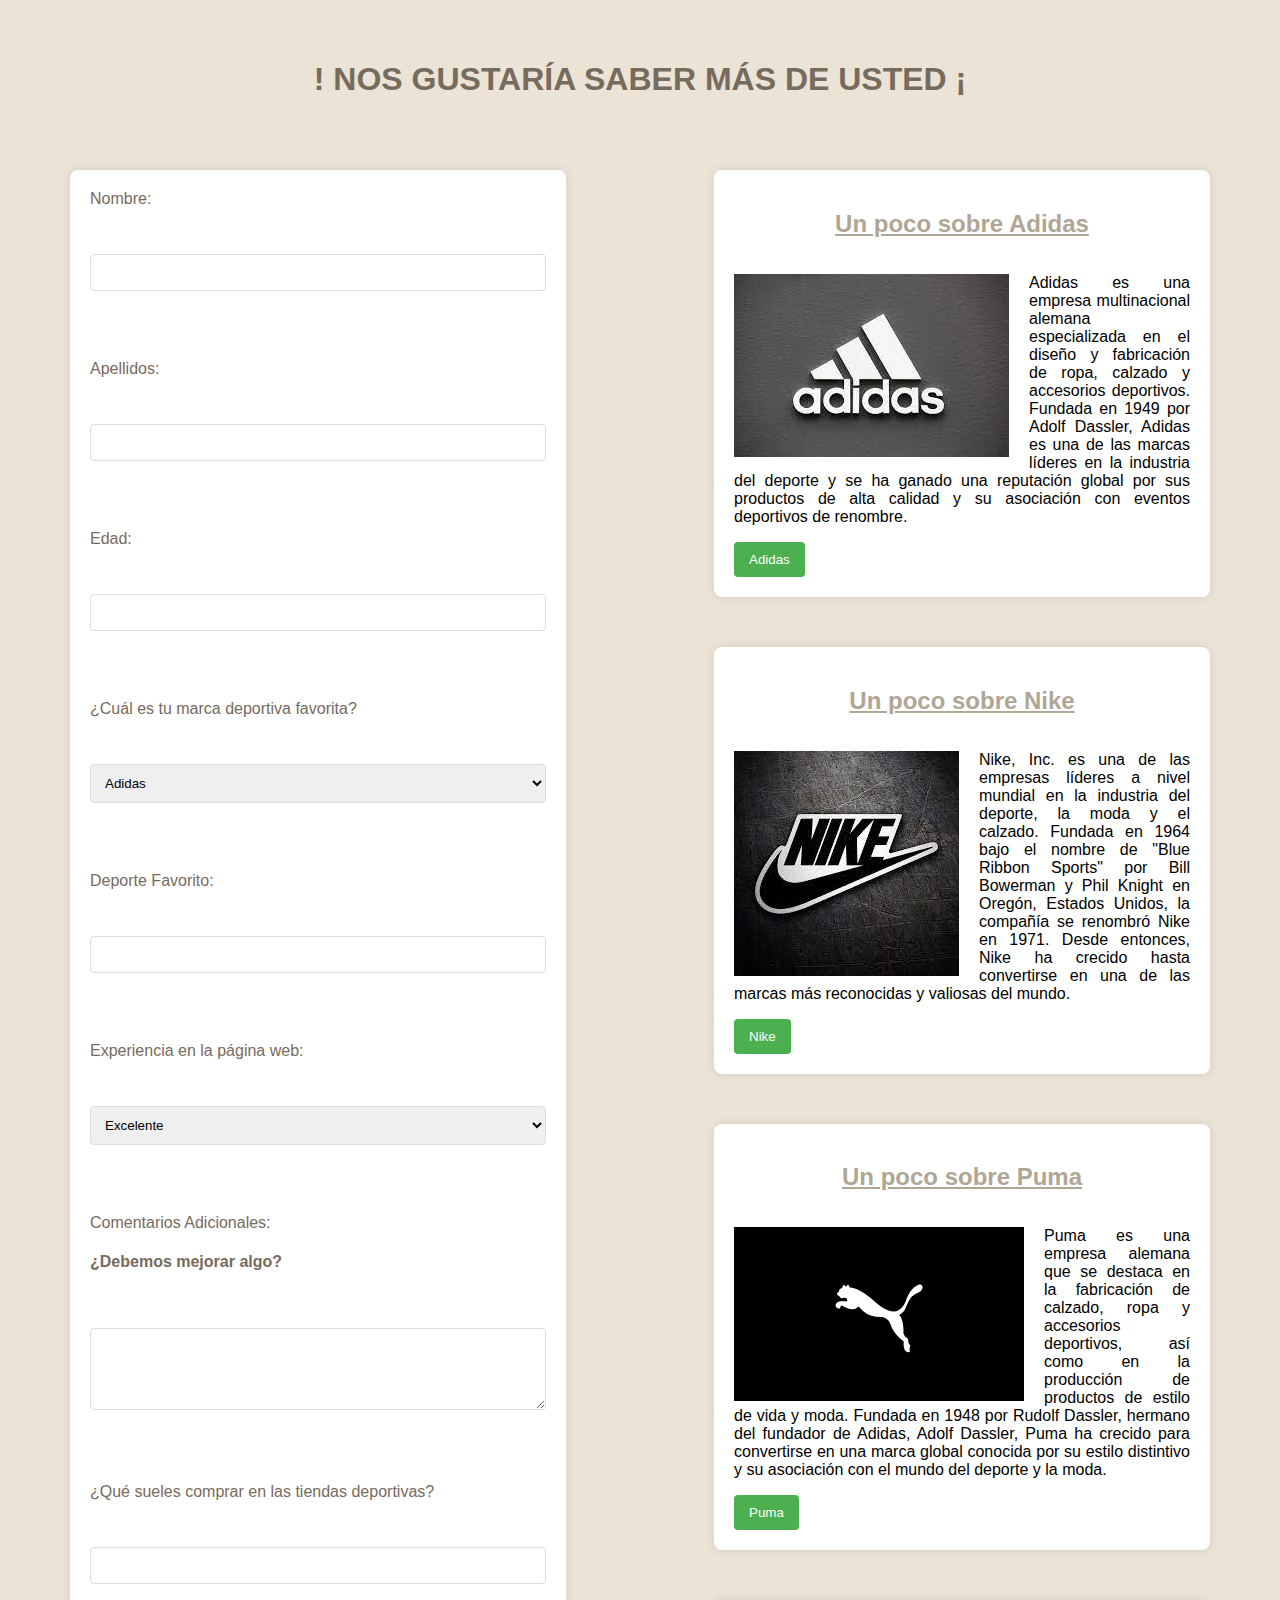
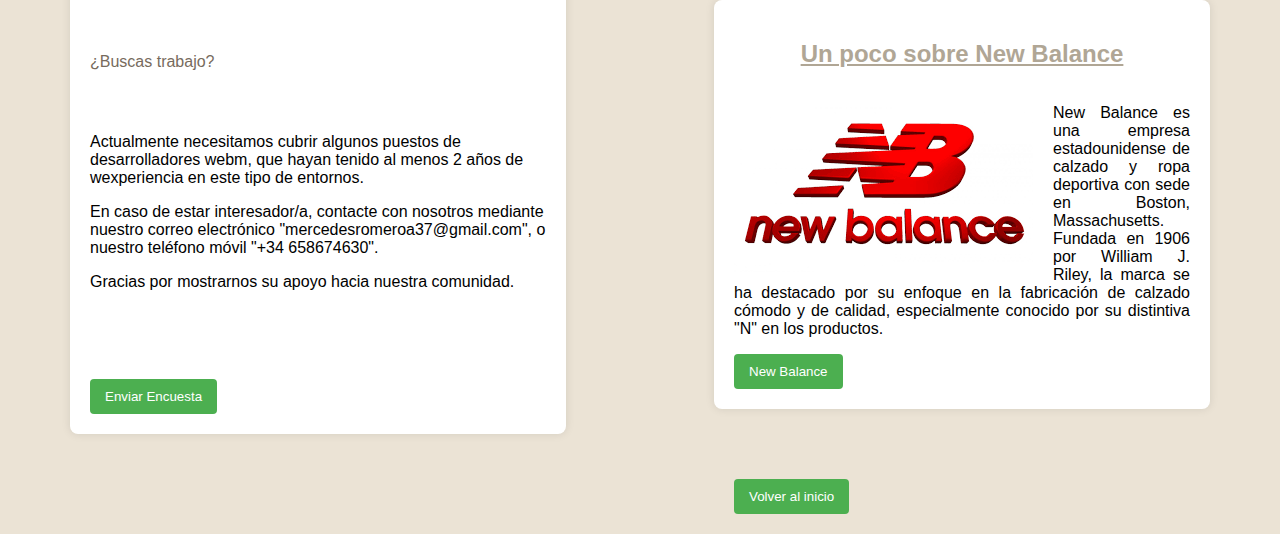
<file: HTML/encuesta.html>
<!DOCTYPE html PUBLIC "-//W3C//DTD XHTML 1.0 Strict//EN" "http://www.w3.org/TR/xhtml1/DTD/xhtml1-strict.dtd"> 

<html xmlns="http://www.w3.org/1999/xhtml" lang="es" xml:lang="es"> 

    <head>
        <meta name="viewport" content="width=device-width, initial-scale=1"/> 
        <script
            src="https://code.jquery.com/jquery-1.12.4.min.js"
            integrity="sha256-ZosEbRLbNQzLpnKIkEdrPv7lOy9C27hHQ+Xp8a4MxAQ="
            crossorigin="anonymous">
        </script>
        <meta charset="UTF-8"/>
        <meta http-equiv="Content-Type" content="text/html; charset=iso-8859-1" />
        <link rel="stylesheet" type="text/css" href="../CSS_general/encuesta.css" title="style" />
        <title>Encuesta</title>
    </head>

<!--https://www.w3schools.com/icons/fontawesome5_icons_autumn.asp (enlace para los iconos)-->

    <body>
        
        <h1>! NOS GUSTARÍA SABER MÁS DE USTED ¡</h1>
        <form class="encuesta">
            <label for="nombre">Nombre:</label>
            <br></br>
            <input type="text" id="nombre" name="nombre" required>
            <br></br>
            <br></br>
            <label for="apellidos">Apellidos:</label>
            <br></br>
            <input type="text" id="apellidos" name="apellidos" required>
            <br></br>
            <br></br>
            <label for="edad">Edad:</label>
            <br></br>
            <input type="number" id="edad" name="edad" required>
            <br></br>
            <br></br>
            <label for="marca-favorita">¿Cuál es tu marca deportiva favorita?</label>
            <br></br>
            <select id="marca-favorita" name="marca-favorita">
                <option value="adidas">Adidas</option>
                <option value="nike">Nike</option>
                <option value="puma">Puma</option>
                <option value="new-balance">New Balance</option>
            </select>
            <br></br>
            <br></br>
            <label for="deporte-favorito">Deporte Favorito:</label>
            <br></br>
            <input type="text" id="deporte-favorito" name="deporte-favorito">
            <br></br>
            <br></br>
            <label for="experiencia-web">Experiencia en la página web:</label>
            <br></br>
            <select id="experiencia-web" name="experiencia-web">
                <option value="excelente">Excelente</option>
                <option value="buena">Buena</option>
                <option value="regular">Regular</option>
                <option value="mala">Mala</option>
            </select>
            <br></br>
            <br></br>
            <label for="comentarios">Comentarios Adicionales:</label>
            <label for="comentarios"><h4>¿Debemos mejorar algo?</h4></label>
            <br></br>
            <textarea id="comentarios" name="comentarios" rows="4"></textarea>
            <br></br>
            <br></br>
            <label for="comprar">¿Qué sueles comprar en las tiendas deportivas?</label>
            <br></br>
            <input type="text" id="comprar" name="comprar" required>
            <br></br>
            <br></br>
            <label for="trabajo">¿Buscas trabajo?</label>
            <br></br>
            <p>Actualmente necesitamos cubrir algunos puestos de desarrolladores webm, que hayan tenido al menos 2 años de wexperiencia en este tipo de entornos.</p>
            <p>En caso de estar interesador/a, contacte con nosotros mediante nuestro correo electrónico "mercedesromeroa37@gmail.com", o nuestro teléfono móvil "+34 658674630".</p>
            <p>Gracias por mostrarnos su apoyo hacia nuestra comunidad.</p>
            <br></br>
            <br></br>
            <button type="submit">Enviar Encuesta</button>
        </form>
        <div class="aparte">
            <h2><u>Un poco sobre Adidas</u></h2>
            <p><img src="../imagenes/Marcas/adidas.jpg"/>Adidas es una empresa multinacional alemana especializada en el diseño y fabricación de ropa, calzado y accesorios deportivos. Fundada en 1949 por Adolf Dassler, Adidas es una de las marcas líderes en la industria del deporte y se ha ganado una reputación global por sus productos de alta calidad y su asociación con eventos deportivos de renombre.</p>
            <a href="https://www.adidas.es/" target="_blank">
                <button type="button">Adidas</button>
            </a>
        </div>
        <div class="aparte">
            <h2><u>Un poco sobre Nike</u></h2>
            <p><img src="../imagenes/Marcas/nike.jpg"/>Nike, Inc. es una de las empresas líderes a nivel mundial en la industria del deporte, la moda y el calzado. Fundada en 1964 bajo el nombre de "Blue Ribbon Sports" por Bill Bowerman y Phil Knight en Oregón, Estados Unidos, la compañía se renombró Nike en 1971. Desde entonces, Nike ha crecido hasta convertirse en una de las marcas más reconocidas y valiosas del mundo.</p>
            <a href="https://www.nike.com/es/" target="_blank">
                <button type="button">Nike</button>
            </a>
        </div>
        <div class="aparte">
            <h2><u>Un poco sobre Puma</u></h2>
            <p><img src="../imagenes/Marcas/puma.png"/>Puma es una empresa alemana que se destaca en la fabricación de calzado, ropa y accesorios deportivos, así como en la producción de productos de estilo de vida y moda. Fundada en 1948 por Rudolf Dassler, hermano del fundador de Adidas, Adolf Dassler, Puma ha crecido para convertirse en una marca global conocida por su estilo distintivo y su asociación con el mundo del deporte y la moda.</p>
            <a href="https://eu.puma.com/es/es/home" target="_blank">
                <button type="button">Puma</button>
            </a>
        </div>
        <div class="aparte">
            <h2><u>Un poco sobre New Balance</u></h2>
            <p><img src="../imagenes/Marcas/new-balance.png"/>New Balance es una empresa estadounidense de calzado y ropa deportiva con sede en Boston, Massachusetts. Fundada en 1906 por William J. Riley, la marca se ha destacado por su enfoque en la fabricación de calzado cómodo y de calidad, especialmente conocido por su distintiva "N" en los productos.</p>
            <a href="https://www.newbalance.es/es" target="_blank">
                <button type="button">New Balance</button>
            </a>
        </div>
        <div class="bo">
            <a href="../index.html"><button type="button">Volver al inicio</button></a>
        </div>

    </body>
    
</html>
</file>
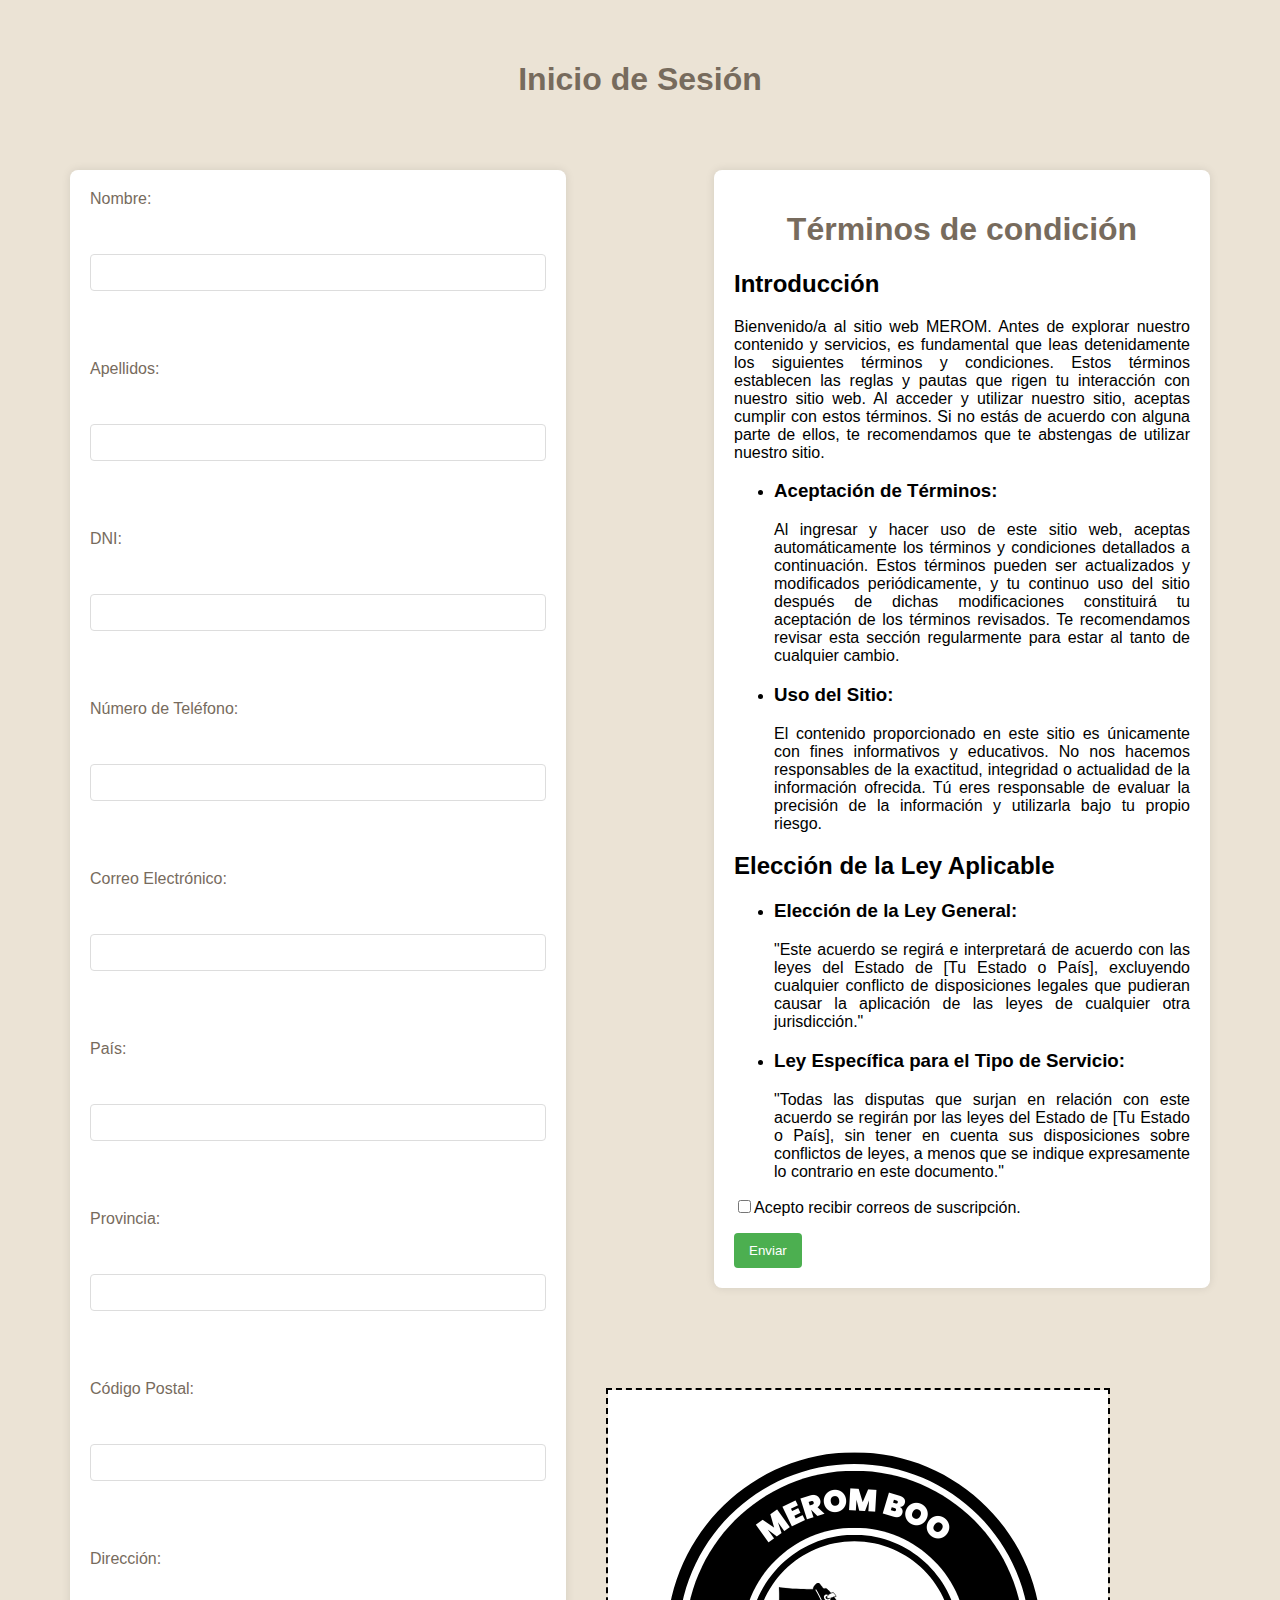
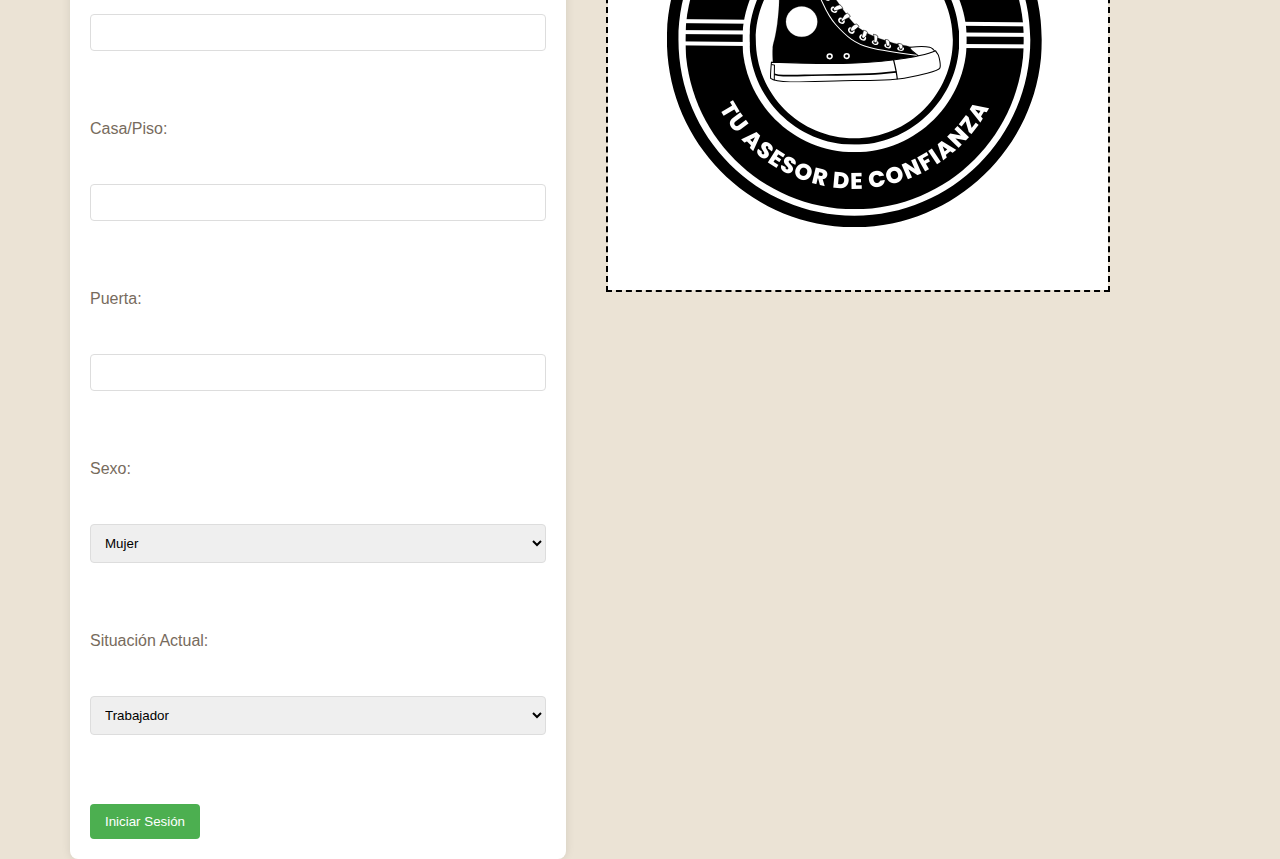
<file: HTML/registrarse.html>
<!DOCTYPE html PUBLIC "-//W3C//DTD XHTML 1.0 Strict//EN" "http://www.w3.org/TR/xhtml1/DTD/xhtml1-strict.dtd"> 

<html xmlns="http://www.w3.org/1999/xhtml" lang="es" xml:lang="es"> 

    <head>
        <meta name="viewport" content="width=device-width, initial-scale=1"/> 
        <script
            src="https://code.jquery.com/jquery-1.12.4.min.js"
            integrity="sha256-ZosEbRLbNQzLpnKIkEdrPv7lOy9C27hHQ+Xp8a4MxAQ="
            crossorigin="anonymous">
        </script>
        <meta charset="UTF-8"/>
        <meta http-equiv="Content-Type" content="text/html; charset=iso-8859-1" />
        <link rel="stylesheet" type="text/css" href="../CSS_general/registrarse.css" title="style" />
        <title>Registrarse</title>
    </head>

<!--https://www.w3schools.com/icons/fontawesome5_icons_autumn.asp (enlace para los iconos)-->

    <body>
        
        <h1>Inicio de Sesión</h1>
        <form class="form1">
            <label for="nombre">Nombre:</label>
            <br></br>
            <input type="text" id="nombre" name="nombre" required>
            <br></br>
            <br></br>
            <label for="apellidos">Apellidos:</label>
            <br></br>
            <input type="text" id="apellidos" name="apellidos" required>
            <br></br>
            <br></br>
            <label for="dni">DNI:</label>
            <br></br>
            <input type="text" id="dni" name="dni" required>
            <br></br>
            <br></br>
            <label for="telefono">Número de Teléfono:</label>
            <br></br>
            <input type="tel" id="telefono" name="telefono" required>
            <br></br>
            <br></br>
            <label for="email">Correo Electrónico:</label>
            <br></br>
            <input type="email" id="email" name="email" required>
            <br></br>
            <br></br>
            <label for="pais">País:</label>
            <br></br>
            <input type="text" id="pais" name="pais" required>
            <br></br>
            <br></br>
            <label for="provincia">Provincia:</label>
            <br></br>
            <input type="text" id="provincia" name="provincia">
            <br></br>
            <br></br>
            <label for="codigo-postal">Código Postal:</label>
            <br></br>
            <input type="text" id="codigo-postal" name="codigo-postal" required>
            <br></br>
            <br></br>
            <label for="direccion">Dirección:</label>
            <br></br>
            <input type="text" id="direccion" name="direccion">
            <br></br>
            <br></br>
            <label for="casa-piso">Casa/Piso:</label>
            <br></br>
            <input type="text" id="casa-piso" name="casa-piso">
            <br></br>
            <br></br>
            <label for="puerta">Puerta:</label>
            <br></br>
            <input type="text" id="puerta" name="puerta">
            <br></br>
            <br></br>
            <label for="sexo">Sexo:</label>
            <br></br>
            <select id="sexo" name="sexo">
                <option value="mujer">Mujer</option>
                <option value="hombre">Hombre</option>
            </select>
            <br></br>
            <br></br>
            <label for="situacion">Situación Actual:</label>
            <br></br>
            <select id="situacion" name="situacion">
            <option value="trabajador">Trabajador</option>
            <option value="estudiante">Estudiante</option>
            <option value="otro">Otro</option>
            </select>
            <br></br>
            <br></br>
            <button type="submit"><a href="../index.html">Iniciar Sesión</a></button>
        </form>
        <form class="form2">
            <h1>Términos de condición</h1>
            <p>
                <h2>Introducción</h2>
                <p>Bienvenido/a al sitio web MEROM. Antes de explorar nuestro contenido y servicios, es fundamental que leas detenidamente los siguientes términos y condiciones. Estos términos establecen las reglas y pautas que rigen tu interacción con nuestro sitio web. Al acceder y utilizar nuestro sitio, aceptas cumplir con estos términos. Si no estás de acuerdo con alguna parte de ellos, te recomendamos que te abstengas de utilizar nuestro sitio.</p>
                <ul>
                    <li>
                        <h3> Aceptación de Términos:</h3>
                        <p>Al ingresar y hacer uso de este sitio web, aceptas automáticamente los términos y condiciones detallados a continuación. Estos términos pueden ser actualizados y modificados periódicamente, y tu continuo uso del sitio después de dichas modificaciones constituirá tu aceptación de los términos revisados. Te recomendamos revisar esta sección regularmente para estar al tanto de cualquier cambio.</p>
                    </li>
                    <li>
                        <h3>Uso del Sitio:</h3>
                        <p>El contenido proporcionado en este sitio es únicamente con fines informativos y educativos. No nos hacemos responsables de la exactitud, integridad o actualidad de la información ofrecida. Tú eres responsable de evaluar la precisión de la información y utilizarla bajo tu propio riesgo.</p>
                    </li>
                </ul>
            </p>
            <p>
                <h2>Elección de la Ley Aplicable</h2>
                <p>
                    <ul>
                        <li>
                            <h3>Elección de la Ley General:</h3>
                            <p>"Este acuerdo se regirá e interpretará de acuerdo con las leyes del Estado de [Tu Estado o País], excluyendo cualquier conflicto de disposiciones legales que pudieran causar la aplicación de las leyes de cualquier otra jurisdicción."</p>
                        </li>
                        <li>
                            <h3>Ley Específica para el Tipo de Servicio:</h3>
                            <p>"Todas las disputas que surjan en relación con este acuerdo se regirán por las leyes del Estado de [Tu Estado o País], sin tener en cuenta sus disposiciones sobre conflictos de leyes, a menos que se indique expresamente lo contrario en este documento."</p>
                        </li>
                    </ul>
                </p>
            </p>
            <p><input type="checkbox" name="suscripcion" value="acepto"/>Acepto recibir correos de suscripción.</p>
            <button type="submit"><a href="../inicio.html">Enviar</a></button>
        </form>
        <img src="../imagenes/logotipo.png"/>
        
    </body>
    
</html>
</file>
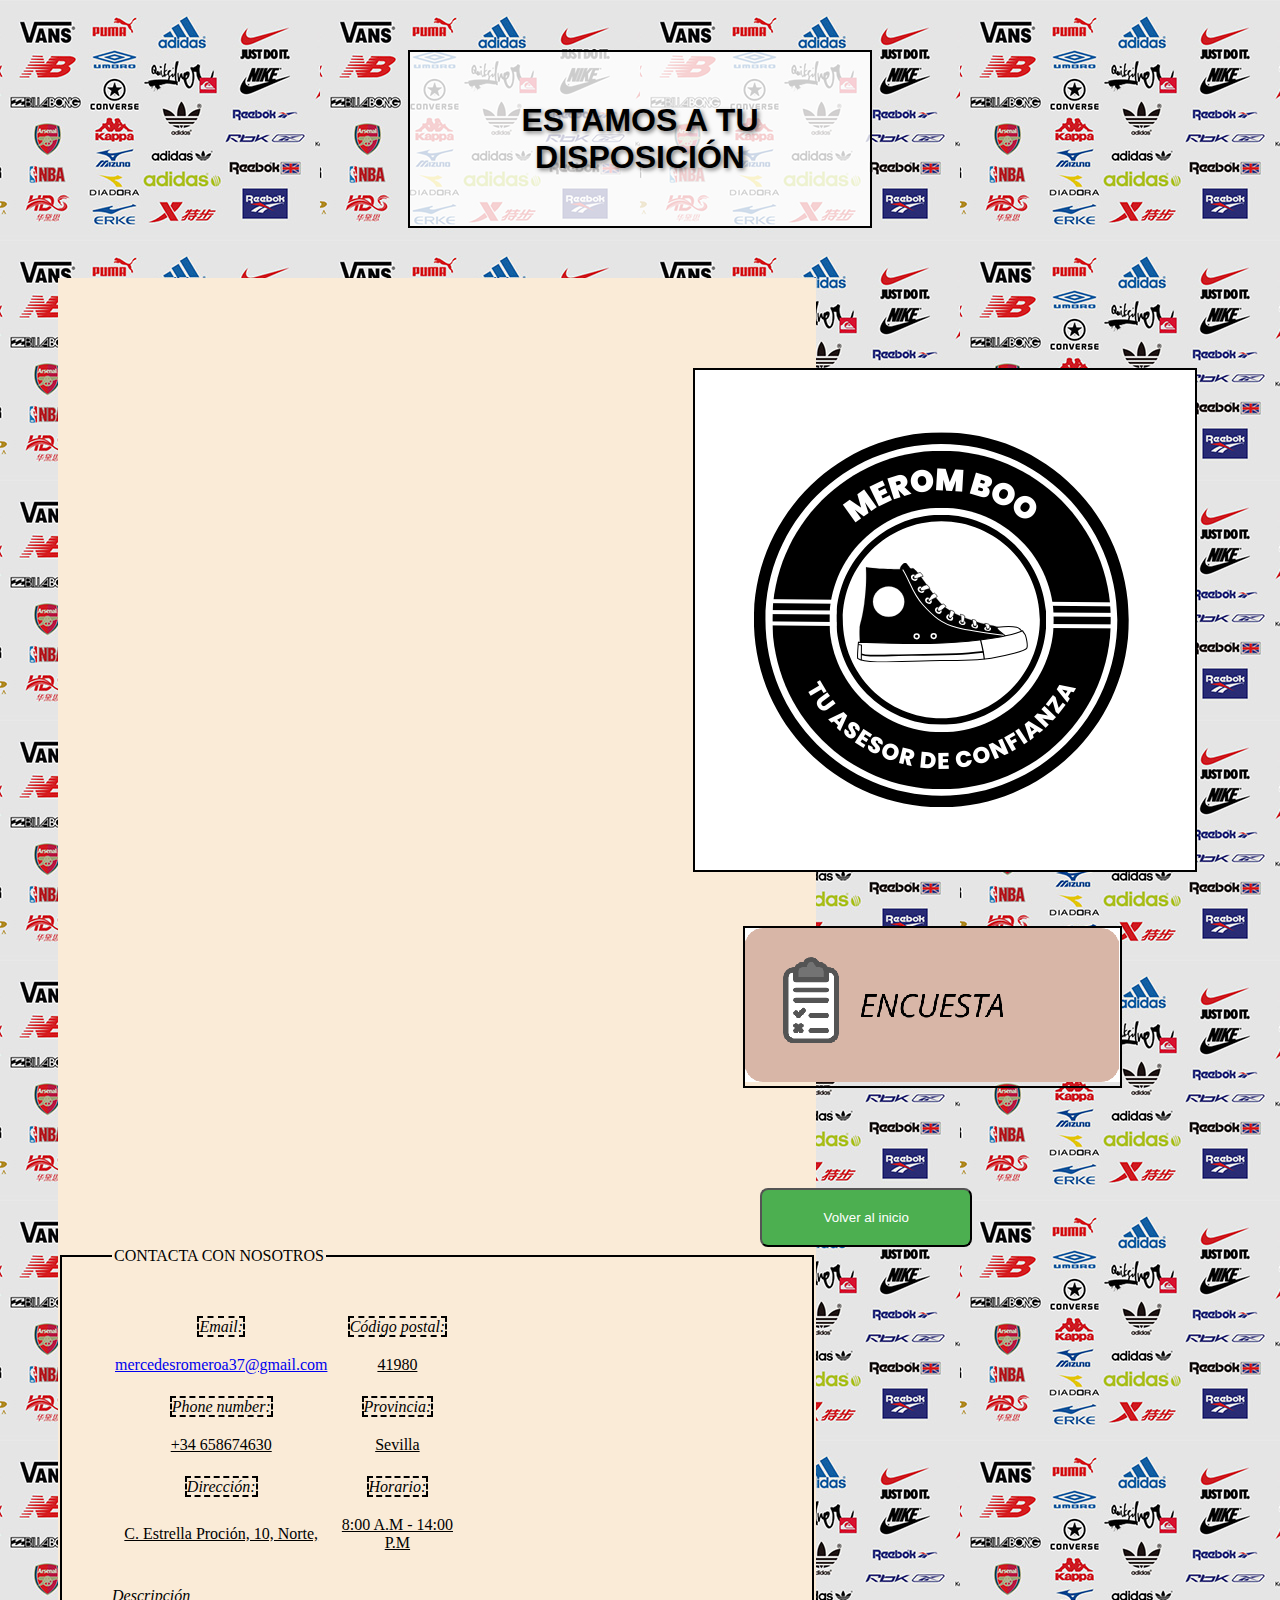
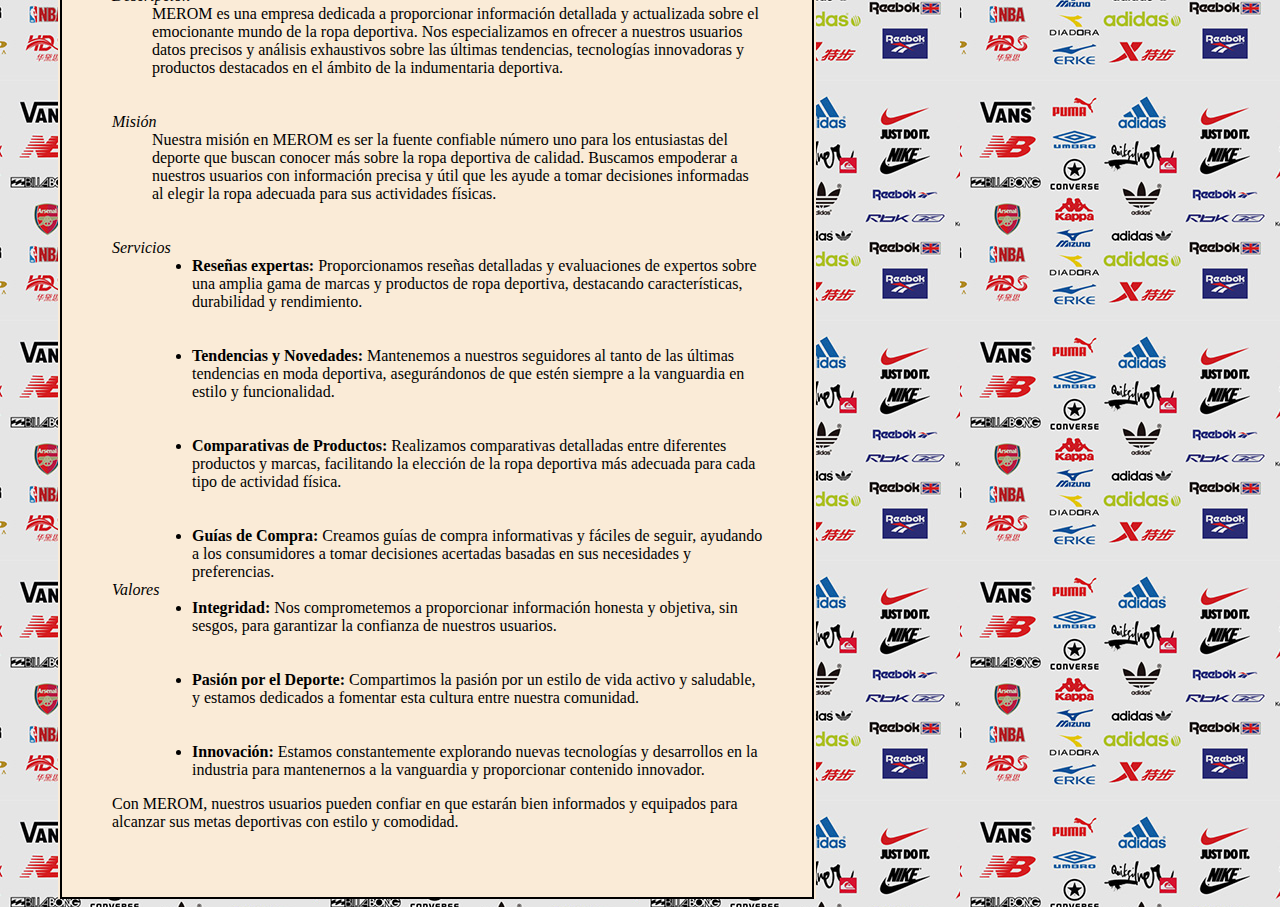
<file: HTML/sobre_nosotros.html>
<!DOCTYPE html PUBLIC "-//W3C//DTD XHTML 1.0 Strict//EN" "http://www.w3.org/TR/xhtml1/DTD/xhtml1-strict.dtd"> 

<html xmlns="http://www.w3.org/1999/xhtml" lang="es" xml:lang="es"> 

    <head>
        <meta name="viewport" content="width=device-width, initial-scale=1"/> 
        <script
            src="https://code.jquery.com/jquery-1.12.4.min.js"
            integrity="sha256-ZosEbRLbNQzLpnKIkEdrPv7lOy9C27hHQ+Xp8a4MxAQ="
            crossorigin="anonymous">
        </script>
        <meta charset="UTF-8"/>
        <meta http-equiv="Content-Type" content="text/html; charset=iso-8859-1" />
        <link rel="stylesheet" type="text/css" href="../CSS_general/sobre_nosotros.css" title="style" />
        <title>Sobre nosotros</title>
    </head>

<!--https://www.w3schools.com/icons/fontawesome5_icons_autumn.asp (enlace para los iconos)-->

    <body>

        <div class="cen">
            <h1>ESTAMOS A TU DISPOSICIÓN</h1>
            <div class="logo">
                <img src="../imagenes/logotipo.png" class="img1"/>
                <div class="img2"> 
                    <a href="../HTML/encuesta.html"><img src="../imagenes/encuesta.png"/></a>
                </div>
                <div class="bo">
                    <a href="../index.html"><button type="button">Volver al inicio</button></a>
                </div> 
            </div>
            <div class="fi1">
                <fieldset class="fi1">
                    <legend>Contacta con nosotros</legend>
                    <table>
                        <tr>
                            <td><em class="em1"> Email:</em></td>
                            <td></td>
                            <td><em class="em1">Código postal:</em></td>
                        </tr>
                        <tr>
                            <td><a href="mailto:mercedesromeroa37@gmail.com" class="em2">mercedesromeroa37@gmail.com</a></td>
                            <td></td>
                            <td><p class="em2">41980</p></td>
                        </tr>
                        <tr>
                            <td></td>
                            <td></td>
                            <td></td>
                        </tr>
                        <tr>
                            <td><em class="em1"> Phone number:</em></td>
                            <td></td>
                            <td><em class="em1">Provincia:</em></td>
                        </tr>
                        <tr>
                            <td><p class="em2">+34 658674630</p></td>
                            <td></td>
                            <td><p class="em2">Sevilla</p></td>
                        </tr>
                        <tr>
                            <td></td>
                            <td></td>
                            <td></td>
                        </tr>
                        <tr>
                            <td><em class="em1">Dirección:</em></td>
                            <td></td>
                            <td><em class="em1">Horario:</em></td>
                        </tr>
                        <tr>
                            <td><p class="em2">C. Estrella Proción, 10, Norte,</p></td>
                            <td></td>
                            <td><p class="em2">8:00 A.M - 14:00 P.M</p></td>
                        </tr>
                    </table>
                    <p>
                        <dl>
                            <dt><i>Descripción</i></dt>
                            <dd>MEROM es una empresa dedicada a proporcionar información detallada y actualizada sobre el emocionante mundo de la ropa deportiva. Nos especializamos en ofrecer a nuestros usuarios datos precisos y análisis exhaustivos sobre las últimas tendencias, tecnologías innovadoras y productos destacados en el ámbito de la indumentaria deportiva.</dd>
                            <br></br>
                            <dt><i>Misión</i></dt>
                            <dd>Nuestra misión en MEROM es ser la fuente confiable número uno para los entusiastas del deporte que buscan conocer más sobre la ropa deportiva de calidad. Buscamos empoderar a nuestros usuarios con información precisa y útil que les ayude a tomar decisiones informadas al elegir la ropa adecuada para sus actividades físicas.</dd>
                            <br></br>
                            <dt><i>Servicios</i></dt>
                            <dd>
                                <ul>
                                    <li><b>Reseñas expertas:</b> Proporcionamos reseñas detalladas y evaluaciones de expertos sobre una amplia gama de marcas y productos de ropa deportiva, destacando características, durabilidad y rendimiento.</li>
                                    <br></br>
                                    <li><b>Tendencias y Novedades:</b> Mantenemos a nuestros seguidores al tanto de las últimas tendencias en moda deportiva, asegurándonos de que estén siempre a la vanguardia en estilo y funcionalidad.</li>
                                    <br></br>
                                    <li><b>Comparativas de Productos:</b> Realizamos comparativas detalladas entre diferentes productos y marcas, facilitando la elección de la ropa deportiva más adecuada para cada tipo de actividad física.</li>
                                    <br></br>
                                    <li><b>Guías de Compra:</b> Creamos guías de compra informativas y fáciles de seguir, ayudando a los consumidores a tomar decisiones acertadas basadas en sus necesidades y preferencias.</li>
                                </ul>
                            </dd>
                            <dt><i>Valores</i></dt>
                            <dd>
                                <ul>
                                    <li><b>Integridad:</b> Nos comprometemos a proporcionar información honesta y objetiva, sin sesgos, para garantizar la confianza de nuestros usuarios.</li>
                                    <br></br>
                                    <li><b>Pasión por el Deporte:</b> Compartimos la pasión por un estilo de vida activo y saludable, y estamos dedicados a fomentar esta cultura entre nuestra comunidad.</li>
                                    <br></br>
                                    <li><b>Innovación:</b> Estamos constantemente explorando nuevas tecnologías y desarrollos en la industria para mantenernos a la vanguardia y proporcionar contenido innovador.</li>
                                </ul>
                            </dd>
                            <p>Con MEROM, nuestros usuarios pueden confiar en que estarán bien informados y equipados para alcanzar sus metas deportivas con estilo y comodidad.</p>
                        </dl>
                    </p>
                </fieldset>
            </div>        
        </div>

    </body>

</html>
</file>
<file: CSS_general/index.css>
@charset "UTF-8";

/*HOMBRE*/

.ejem1{
    width: 100%;
    height: 200px;
    background-color: #EBE3D5;
    border: 2px solid #776B5D;
}

div.ejem1 img{
    width: 100px;
    height: 100px;
    float: right;
    margin-right: 20px;
    margin-left: 20px;
}

div.ejem1 h1{
    font-size: 50px;
    font-family: "Courier New", monospace;
    margin-left: 100px;
}

div.ejem1 p{
    font-size: 25px;
    font-family: fantasy;
}

h1 , h2{
    color: #776B5D;
}

ul.ejem3{
    color: #B0A695;
}

div.ejem1 p,h1,img{
    float: left;
    margin: 30px;
}

div.ejem1 p{
    margin-top: 90px;
    margin-right: 10%;
    margin-left: 10%;
}

div.ejem1 h1{
    margin-top: 80px;
    margin-right: 10%;
}

div.ejem1 img{
    margin-top: 80px;
    margin-right: 10%;
}

div.caso1{
    width: 65%;
    height: 100%;
}

.grid{
    display: grid;
    grid-template-columns: 1fr 2fr;
    text-align: justify;
    margin-top: 50px;
}

.box-1{
    background-color:   #EBE3D5;
    text-align: justify;
    width: 400px; 
    height: 100%;
    position: relative;
    border: 2px solid #776B5D;
    background-image: url(../imagenes/fondo.jpeg);
    background-repeat: repeat;
    margin: 20px;
}

.d11{
    margin-left: 50px;
    text-align: justify;
    margin-top: 50px;
    border: 2px double;
    margin-right: 50px;
    padding: 20px;
    background-color: rgba(238, 236, 233, 1);
}

div.caso1 u{
    color: #776B5D;
}

div.caso1 li{
    color: #B0A695;
}

div.d11 a{
    text-decoration: none;
    color: #B0A695;
}

div.caso1 p{
    text-align: justify;
    margin-left: 30px;
}

div.dentro a{
    text-decoration: none;
    color: #B0A695;
}

div.dentro img{
    width: 200px;
    height: 200px;
}

.adidas, .nike{
    border: 2px solid #776B5D;
}

div.adidas img{
    border: 2px solid #776B5D;
}

div.nike img{
    border: 2px solid #776B5D;
}

div.adidas p{
    float: right;
}

div.nike p{
    float: right;
    background-color: #eeece9;
}

div.adidas{
    background-color: #eeece9;
}

div.nike{
    background-color: #eeece9;
}

div.adidas2 img{
    border: 2px solid #776B5D;
    width: 300px;
    height: 200px;
}

div.nike2 img{
    border: 2px solid #776B5D;
    width: 300px;
    height: 200px;
}

div.adidas2 p{
    float: right;
}

div.nike2 p{
    float: right;
}

div.adidas2{
    border: 2px solid #776B5D;
    background-color: #eeece9;
}

div.nike2{
    border: 2px solid #776B5D;
    background-color: #eeece9;
}

div.adidas3 img{
    border: 2px solid #776B5D;
    width: 250px;
    height: 200px;
}

div.nike3 img{
    border: 2px solid #776B5D;
    width: 250px;
    height: 200px;
}

div.adidas3 p{
    float: right;
}

div.nike3 p{
    float: right;
}

div.adidas3{
    border: 2px solid #776B5D;
    background-color: #eeece9;
}

div.nike3{
    border: 2px solid #776B5D;
    background-color: #eeece9;
}


/*MUJER*/

div.adidas5 img{
    border: 2px solid #776B5D;
    width: 250px;
    height: 200px;
}

div.nike5 img{
    border: 2px solid #776B5D;
    width: 250px;
    height: 200px;
}

div.adidas5 p{
    float: right;
}

div.nike5 p{
    float: right;
}

div.adidas5{
    border: 2px solid #776B5D;
    background-color: #eeece9;
}

div.nike5{
    border: 2px solid #776B5D;
    background-color: #eeece9;
}

div.adidas6 img{
    border: 2px solid #776B5D;
    width: 300px;
    height: 200px;
}

div.nike6 img{
    border: 2px solid #776B5D;
    width: 300px;
    height: 200px;
}

div.adidas6 p{
    float: right;
}

div.nike6 p{
    float: right;
}

div.adidas6{
    border: 2px solid #776B5D;
    background-color: #eeece9;
}

div.nike6{
    border: 2px solid #776B5D;
    background-color: #eeece9;
}

div.adidas7 img{
    border: 2px solid #776B5D;
    width: 250px;
    height: 200px;
}

div.nike7 img{
    border: 2px solid #776B5D;
    width: 250px;
    height: 200px;
}

div.adidas7 p{
    float: right;
}

div.nike7 p{
    float: right;
}

div.adidas7{
    border: 2px solid #776B5D;
    background-color: #eeece9;
}

div.nike7{
    border: 2px solid #776B5D;
    background-color: #eeece9;
}

div.adidas8 img{
    border: 2px solid #776B5D;
    width: 250px;
    height: 200px;
}

div.nike8 img{
    border: 2px solid #776B5D;
    width: 250px;
    height: 200px;
}

div.adidas8 p{
    float: right;
}

div.nike8 p{
    float: right;
}

div.adidas8{
    border: 2px solid #776B5D;
    background-color: #eeece9;
}

div.nike8{
    border: 2px solid #776B5D;
    background-color: #eeece9;
}


/*NIÑO*/

div.adidas9 img{
    border: 2px solid #776B5D;
    width: 200px;
    height: 200px;
}

div.nike9 img{
    border: 2px solid #776B5D;
    width: 200px;
    height: 200px;
}

div.adidas9 p{
    float: right;
}

div.nike9 p{
    float: right;
}

div.adidas9{
    border: 2px solid #776B5D;
    background-color: #eeece9;
}

div.nike9{
    border: 2px solid #776B5D;
    background-color: #eeece9;
}

div.adidas10 img{
    border: 2px solid #776B5D;
    width: 300px;
    height: 200px;
}

div.nike10 img{
    border: 2px solid #776B5D;
    width: 300px;
    height: 200px;
}

div.adidas10 p{
    float: right;
}

div.nike10 p{
    float: right;
}

div.adidas10{
    border: 2px solid #776B5D;
    background-color: #eeece9;
}

div.nike10{
    border: 2px solid #776B5D;
    background-color: #eeece9;
}

div.adidas11 img{
    border: 2px solid #776B5D;
    width: 200px;
    height: 200px;
}

div.nike11 img{
    border: 2px solid #776B5D;
    width: 200px;
    height: 200px;
}

div.adidas11 p{
    float: right;
}

div.nike11 p{
    float: right;
}

div.adidas11{
    border: 2px solid #776B5D;
    background-color: #eeece9;
}

div.nike11{
    border: 2px solid #776B5D;
    background-color: #eeece9;
}

div.adidas12 img{
    border: 2px solid #776B5D;
    width: 250px;
    height: 200px;
}

div.nike12 img{
    border: 2px solid #776B5D;
    width: 250px;
    height: 200px;
}

div.adidas12 p{
    float: right;
}

div.nike12 p{
    float: right;
}

div.adidas12{
    border: 2px solid #776B5D;
    background-color: #eeece9;
}

div.nike12{
    border: 2px solid #776B5D;
    background-color: #eeece9;
}


/*NIÑA*/

div.adidas13 img{
    border: 2px solid #776B5D;
    width: 200px;
    height: 200px;
}

div.nike13 img{
    border: 2px solid #776B5D;
    width: 200px;
    height: 200px;
}

div.adidas13 p{
    float: right;
}

div.nike13 p{
    float: right;
}

div.adidas13{
    border: 2px solid #776B5D;
    background-color: #eeece9;
}

div.nike13{
    border: 2px solid #776B5D;
    background-color: #eeece9;
}

div.adidas14 img{
    border: 2px solid #776B5D;
    width: 300px;
    height: 200px;
}

div.nike14 img{
    border: 2px solid #776B5D;
    width: 300px;
    height: 200px;
}

div.adidas14 p{
    float: right;
}

div.nike14 p{
    float: right;
}

div.adidas14{
    border: 2px solid #776B5D;
    background-color: #eeece9;
}

div.nike14{
    border: 2px solid #776B5D;
    background-color: #eeece9;
}

div.adidas15 img{
    border: 2px solid #776B5D;
    width: 200px;
    height: 200px;
}

div.nike15 img{
    border: 2px solid #776B5D;
    width: 200px;
    height: 200px;
}

div.adidas15 p{
    float: right;
}

div.nike15 p{
    float: right;
}

div.adidas15{
    border: 2px solid #776B5D;
    background-color: #eeece9;
}

div.nike15{
    border: 2px solid #776B5D;
    background-color: #eeece9;
}

div.adidas16 img{
    border: 2px solid #776B5D;
    width: 250px;
    height: 200px;
}

div.nike16 img{
    border: 2px solid #776B5D;
    width: 250px;
    height: 200px;
}

div.adidas16 p{
    float: right;
}

div.nike16 p{
    float: right;
}

div.adidas16{
    border: 2px solid #776B5D;
    background-color: #eeece9;
}

div.nike16{
    border: 2px solid #776B5D;
    background-color: #eeece9;
}

div.bot a{
    margin: 100px;
    border: 2px solid #776B5D;
    padding: 20px;
    text-decoration: none;
    color: #B0A695;
    background-color: #eeece9;
}

div.bot{
    float: left;
    margin: 50px 20px 50px 20px;
}

div.bot2{
    float: right;
    margin: 50px 20px 50px 20px;
}

div.bot2 a{
    margin: 100px;
    border: 2px solid #776B5D;
    padding: 20px;
    text-decoration: none;
    color: #B0A695;
    background-color: #eeece9;
}

fieldset{
    margin-right: 400px;
    background-color: #fff9ef;
    text-align: center;
}

div.divfinal{
    width: 790px;
}

legend{
    text-align: center;
}
</file>
<file: CSS_general/encuesta.css>
@charset "UTF-8";

body{
    font-family: Arial, sans-serif;
    margin: 20px;
    padding: 20px;
    background-color: #EBE3D5;
    margin-left: 50px;
    margin-right: 50px;
}

h1{
    text-align: center;
    color: #776B5D;
    font-size: xx-large;
    font-family: "Comic Sans MS", cursive , sans-serif;
}

form.encuesta{
    float: left;
    background-color: #ffffff;
    padding: 20px;
    border-radius: 8px;
    box-shadow: 0 0 10px rgba(0, 0, 0, 0.1);
    width: 40%;
    margin-top: 50px;
}

label{
    display: block;
    margin-bottom: 10px;
    color: #776B5D;
}

input, select, textarea{
    width: 100%;
    padding: 10px;
    margin-bottom: 15px;
    border: 1px solid #ddd;
    border-radius: 4px;
    box-sizing: border-box;
}

button{
    background-color: #4caf50;
    color: #ffffff;
    padding: 10px 15px;
    border: none;
    border-radius: 4px;
    cursor: pointer;
}

div.aparte{
    float: right;
    background-color: #ffffff;
    padding: 20px;
    border-radius: 8px;
    box-shadow: 0 0 10px rgba(0, 0, 0, 0.1);
    width: 40%;
    margin-top: 50px;
}

div.aparte h2{
    text-align: center;
    color: #B0A695;
}

div.aparte img{
    float: left;
    padding-right: 20px;
}

div.aparte p{
    float: right;
    text-align: justify;
}

div.bo{
    float: right;
    padding: 20px;
    border-radius: 8px;
    width: 40%;
    margin-top: 50px;
}
</file>
<file: CSS_general/registrarse.css>
@charset "UTF-8";

body{
    font-family: Arial, sans-serif;
    margin: 20px;
    padding: 20px;
    background-color: #EBE3D5;
    margin-left: 50px;
    margin-right: 50px;
}

h1{
    text-align: center;
    color: #776B5D;
    font-size: xx-large;
    font-family: "Comic Sans MS", cursive , sans-serif;
}

.form1{
    float: left;
    background-color: #ffffff;
    padding: 20px;
    border-radius: 8px;
    box-shadow: 0 0 10px rgba(0, 0, 0, 0.1);
    width: 40%;
    margin-top: 50px;
}

.form2{
    float: right;
    background-color: #ffffff;
    padding: 20px;
    border-radius: 8px;
    box-shadow: 0 0 10px rgba(0, 0, 0, 0.1);
    width: 40%;
    margin-top: 50px;
    text-align: justify;
}

label{
    display: block;
    margin-bottom: 10px;
    color: #776B5D;
}

form.form1 input{
    width: 100%;
    padding: 10px;
    margin-bottom: 15px;
    border: 1px solid #ddd;
    border-radius: 4px;
    box-sizing: border-box;
}

form.form1 select{
    width: 100%;
    padding: 10px;
    margin-bottom: 15px;
    border: 1px solid #ddd;
    border-radius: 4px;
    box-sizing: border-box;
}

button{
    background-color: #4caf50;
    color: #ffffff;
    padding: 10px 15px;
    border: none;
    border-radius: 4px;
    cursor: pointer;
}

a{
    text-decoration: none;
    color: white;
}

img{
    float: right;
    margin-top: 100px;
    margin-right: 100px;
    border: 2px dashed black;
}
</file>
<file: CSS_general/sobre_nosotros.css>
@charset "UTF-8";

body{
    background-image: url(../imagenes/fondo.jpeg);
}

div.cen div.fi1{
    width: 60%;
    background-color: antiquewhite;
    margin-left: 50px;
}

.logo{
    float: right;
    margin-left: 50px;
    margin-right: 50px;
    margin-top: 90px;
}

div.logo img.img1{
    border: 2px solid black;
}

fieldset.fi1{
    border: 2px solid black;
    margin-top: 100px;
    padding: 50px;
}

div.img2{
    float: bottom;
    margin: 50px 100px 50px 50px;
    border: 2px solid black;
}

div.div1{
    float: left;
    margin: 50px;
}

div.div2{
    float: right;
    margin: 50px;
}

h1{
    text-align: center;
    text-shadow: 2px 2px 4px rgba(0, 0, 0, 0.5);
    font-family: 'NombreDeTuFuente', sans-serif;
    margin: 50px 400px 50px 400px;
    border: 2px solid black;
    padding: 50px 20px 50px 20px;
    background-color: rgba(255, 255, 255, 0.8);
}

em.em1{
    border: 2px dashed black; 
}

.em2{
    text-decoration: underline;
}

fieldset.fi2{
    margin-right: 400px;
    text-align: center;
    padding-right: 650px;
}

legend{
    text-transform: uppercase;
}

table{
    text-align: center;
}

fieldset.fi1 table{
    padding-right: 300px;
    text-align: center;
}

div.fi2{
    background-color: antiquewhite;
    margin-left: 50px;
    margin-right: 1050px;
}

div.bo a button{
    float: right;
    padding: 20px;
    border-radius: 8px;
    width: 40%;
    margin-top: 50px;
    color: white;
    background-color: #4caf50;
    margin-right: 250px;
}
</file>
